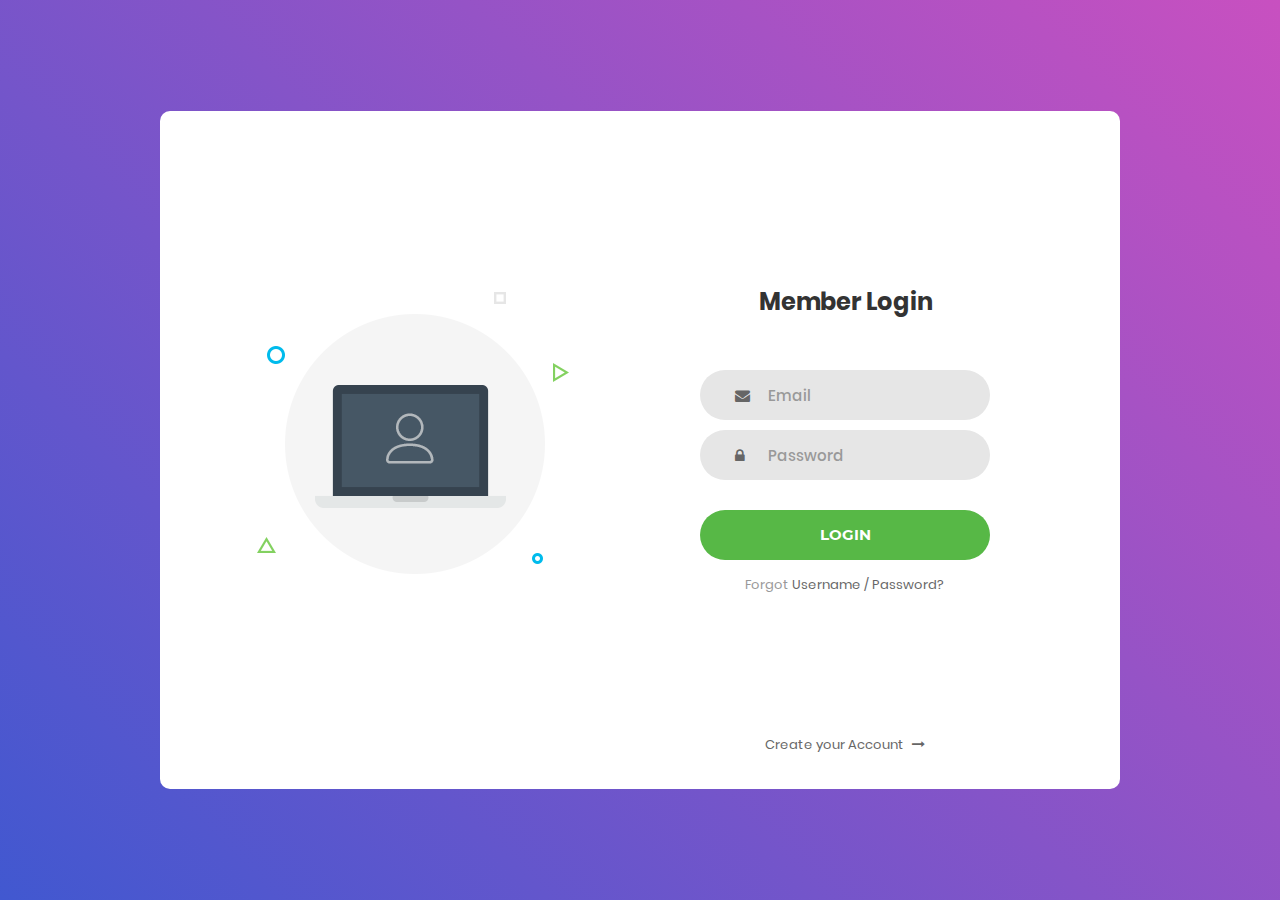
<file: index.html>
<!DOCTYPE html>
<html lang="en">
<head>
	<title>Silahkan Login</title>
	<meta charset="UTF-8">
	<meta name="viewport" content="width=device-width, initial-scale=1">
<!--===============================================================================================-->	
	<link rel="icon" type="image/png" href="images/icons/favicon.ico"/>
<!--===============================================================================================-->
	<link rel="stylesheet" type="text/css" href="vendor/bootstrap/css/bootstrap.min.css">
<!--===============================================================================================-->
	<link rel="stylesheet" type="text/css" href="fonts/font-awesome-4.7.0/css/font-awesome.min.css">
<!--===============================================================================================-->
	<link rel="stylesheet" type="text/css" href="vendor/animate/animate.css">
<!--===============================================================================================-->	
	<link rel="stylesheet" type="text/css" href="vendor/css-hamburgers/hamburgers.min.css">
<!--===============================================================================================-->
	<link rel="stylesheet" type="text/css" href="vendor/select2/select2.min.css">
<!--===============================================================================================-->
	<link rel="stylesheet" type="text/css" href="css/util.css">
	<link rel="stylesheet" type="text/css" href="css/main.css">
<!--===============================================================================================-->
</head>
<body>
	
	<div class="limiter">
		<div class="container-login100">
			<div class="wrap-login100">
				<div class="login100-pic js-tilt" data-tilt>
					<img src="images/img-01.png" alt="IMG">
				</div>

				<form class="login100-form validate-form">
					<span class="login100-form-title">
						Member Login
					</span>

					<div class="wrap-input100 validate-input" data-validate = "Valid email is required: ex@abc.xyz">
						<input class="input100" type="text" name="email" placeholder="Email">
						<span class="focus-input100"></span>
						<span class="symbol-input100">
							<i class="fa fa-envelope" aria-hidden="true"></i>
						</span>
					</div>

					<div class="wrap-input100 validate-input" data-validate = "Password is required">
						<input class="input100" type="password" name="pass" placeholder="Password">
						<span class="focus-input100"></span>
						<span class="symbol-input100">
							<i class="fa fa-lock" aria-hidden="true"></i>
						</span>
					</div>
					
					<div class="container-login100-form-btn">
						<button class="login100-form-btn">
							Login
						</button>
					</div>

					<div class="text-center p-t-12">
						<span class="txt1">
							Forgot
						</span>
						<a class="txt2" href="#">
							Username / Password?
						</a>
					</div>

					<div class="text-center p-t-136">
						<a class="txt2" href="#">
							Create your Account
							<i class="fa fa-long-arrow-right m-l-5" aria-hidden="true"></i>
						</a>
					</div>
				</form>
			</div>
		</div>
	</div>
	
	

	
<!--===============================================================================================-->	
	<script src="vendor/jquery/jquery-3.2.1.min.js"></script>
<!--===============================================================================================-->
	<script src="vendor/bootstrap/js/popper.js"></script>
	<script src="vendor/bootstrap/js/bootstrap.min.js"></script>
<!--===============================================================================================-->
	<script src="vendor/select2/select2.min.js"></script>
<!--===============================================================================================-->
	<script src="vendor/tilt/tilt.jquery.min.js"></script>
	<script >
		$('.js-tilt').tilt({
			scale: 1.1
		})
	</script>
<!--===============================================================================================-->
	<script src="js/main.js"></script>

</body>
</html>
</file>
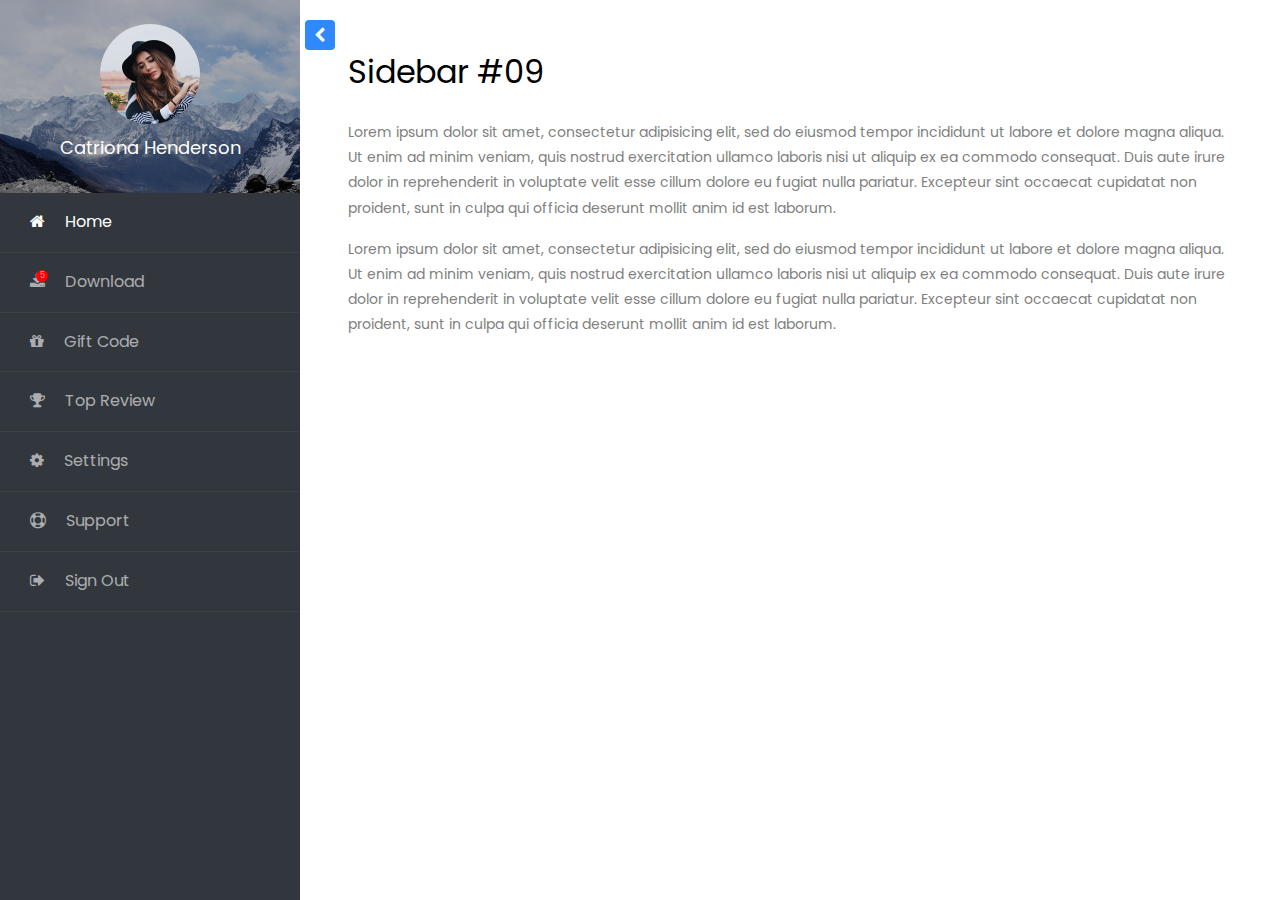
<file: operator/index.html>
<!doctype html>
<html lang="en">
  <head>
  	<title>Sidebar 09</title>
    <meta charset="utf-8">
    <meta name="viewport" content="width=device-width, initial-scale=1, shrink-to-fit=no">

    <link href="https://fonts.googleapis.com/css?family=Poppins:300,400,500,600,700,800,900" rel="stylesheet">
		
		<link rel="stylesheet" href="https://stackpath.bootstrapcdn.com/font-awesome/4.7.0/css/font-awesome.min.css">
		<link rel="stylesheet" href="css/style.css">
  </head>
  <body>
		
		<div class="wrapper d-flex align-items-stretch">
			<nav id="sidebar">
				<div class="custom-menu">
					<button type="button" id="sidebarCollapse" class="btn btn-primary">
	        </button>
        </div>
	  		<div class="img bg-wrap text-center py-4" style="background-image: url(images/bg_1.jpg);">
	  			<div class="user-logo">
	  				<div class="img" style="background-image: url(images/logo.jpg);"></div>
	  				<h3>Catriona Henderson</h3>
	  			</div>
	  		</div>
        <ul class="list-unstyled components mb-5">
          <li class="active">
            <a href="#"><span class="fa fa-home mr-3"></span> Home</a>
          </li>
          <li>
              <a href="#"><span class="fa fa-download mr-3 notif"><small class="d-flex align-items-center justify-content-center">5</small></span> Download</a>
          </li>
          <li>
            <a href="#"><span class="fa fa-gift mr-3"></span> Gift Code</a>
          </li>
          <li>
            <a href="#"><span class="fa fa-trophy mr-3"></span> Top Review</a>
          </li>
          <li>
            <a href="#"><span class="fa fa-cog mr-3"></span> Settings</a>
          </li>
          <li>
            <a href="#"><span class="fa fa-support mr-3"></span> Support</a>
          </li>
          <li>
            <a href="#"><span class="fa fa-sign-out mr-3"></span> Sign Out</a>
          </li>
        </ul>

    	</nav>

        <!-- Page Content  -->
      <div id="content" class="p-4 p-md-5 pt-5">
        <h2 class="mb-4">Sidebar #09</h2>
        <p>Lorem ipsum dolor sit amet, consectetur adipisicing elit, sed do eiusmod tempor incididunt ut labore et dolore magna aliqua. Ut enim ad minim veniam, quis nostrud exercitation ullamco laboris nisi ut aliquip ex ea commodo consequat. Duis aute irure dolor in reprehenderit in voluptate velit esse cillum dolore eu fugiat nulla pariatur. Excepteur sint occaecat cupidatat non proident, sunt in culpa qui officia deserunt mollit anim id est laborum.</p>
        <p>Lorem ipsum dolor sit amet, consectetur adipisicing elit, sed do eiusmod tempor incididunt ut labore et dolore magna aliqua. Ut enim ad minim veniam, quis nostrud exercitation ullamco laboris nisi ut aliquip ex ea commodo consequat. Duis aute irure dolor in reprehenderit in voluptate velit esse cillum dolore eu fugiat nulla pariatur. Excepteur sint occaecat cupidatat non proident, sunt in culpa qui officia deserunt mollit anim id est laborum.</p>
      </div>
		</div>

    <script src="js/jquery.min.js"></script>
    <script src="js/popper.js"></script>
    <script src="js/bootstrap.min.js"></script>
    <script src="js/main.js"></script>
  </body>
</html>
</file>
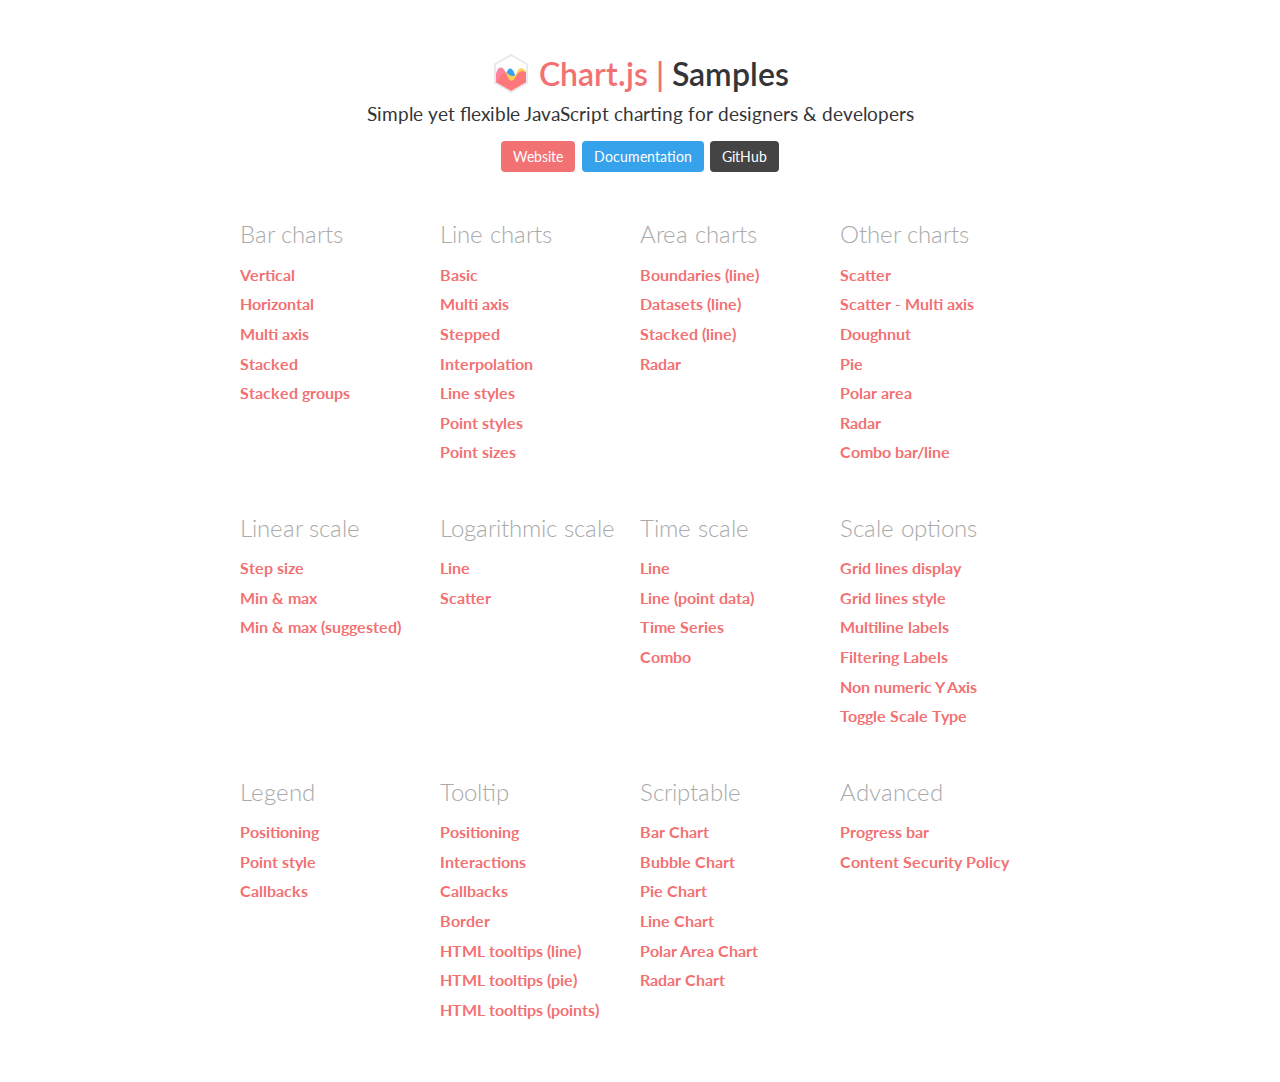
<file: admin/chart/samples/index.html>
<!DOCTYPE html>
<html lang="en-US">
<head>
	<meta charset="utf-8">
	<meta http-equiv="X-UA-Compatible" content="IE=Edge">
	<meta name="viewport" content="width=device-width, initial-scale=1">
	<link rel="stylesheet" type="text/css" href="style.css">
	<link rel="icon" href="favicon.ico">
	<script src="samples.js"></script>
	<script src="utils.js"></script>
	<title>Chart.js samples</title>
</head>
<body>
	<div class="content">
		<div class="header">
			<div class="chartjs-title">Samples</div>
			<div class="chartjs-caption">Simple yet flexible JavaScript charting for designers &amp; developers</div>
			<div class="chartjs-links">
				<a class="btn btn-chartjs" href="https://www.chartjs.org">Website</a>
				<a class="btn btn-docs" href="https://www.chartjs.org/docs">Documentation</a>
				<a class="btn btn-gh" href="https://github.com/chartjs/Chart.js">GitHub</a>
			</div>
		</div>

		<div id="categories" class="samples-categories"></div>
	</div>

	<script>
		function createCategory(item) {
			var el = document.createElement('div');
			el.className = 'samples-category';
			el.innerHTML =
				'<div class="title">' + item.title + '</div>' +
				'<div class="items"></div>';
			return el;
		}

		function createEntry(item) {
			var el = document.createElement('div');
			el.className = 'samples-entry';
			el.innerHTML = '<a class="title" href="' + item.path + '">' + item.title + '</a>';
			return el;
		}

		var categories = document.getElementById('categories');
		Samples.items.forEach(function(item) {
			var category = createCategory(item);
			var children = category.getElementsByClassName('items')[0];

			(item.items || []).forEach(function(item2) {
				children.appendChild(createEntry(item2));
			});

			categories.appendChild(category);
		});
	</script>
</body>
</html>
</file>
<file: css/util.css>
/*[ FONT SIZE ]
///////////////////////////////////////////////////////////
*/
.fs-1 {font-size: 1px;}
.fs-2 {font-size: 2px;}
.fs-3 {font-size: 3px;}
.fs-4 {font-size: 4px;}
.fs-5 {font-size: 5px;}
.fs-6 {font-size: 6px;}
.fs-7 {font-size: 7px;}
.fs-8 {font-size: 8px;}
.fs-9 {font-size: 9px;}
.fs-10 {font-size: 10px;}
.fs-11 {font-size: 11px;}
.fs-12 {font-size: 12px;}
.fs-13 {font-size: 13px;}
.fs-14 {font-size: 14px;}
.fs-15 {font-size: 15px;}
.fs-16 {font-size: 16px;}
.fs-17 {font-size: 17px;}
.fs-18 {font-size: 18px;}
.fs-19 {font-size: 19px;}
.fs-20 {font-size: 20px;}
.fs-21 {font-size: 21px;}
.fs-22 {font-size: 22px;}
.fs-23 {font-size: 23px;}
.fs-24 {font-size: 24px;}
.fs-25 {font-size: 25px;}
.fs-26 {font-size: 26px;}
.fs-27 {font-size: 27px;}
.fs-28 {font-size: 28px;}
.fs-29 {font-size: 29px;}
.fs-30 {font-size: 30px;}
.fs-31 {font-size: 31px;}
.fs-32 {font-size: 32px;}
.fs-33 {font-size: 33px;}
.fs-34 {font-size: 34px;}
.fs-35 {font-size: 35px;}
.fs-36 {font-size: 36px;}
.fs-37 {font-size: 37px;}
.fs-38 {font-size: 38px;}
.fs-39 {font-size: 39px;}
.fs-40 {font-size: 40px;}
.fs-41 {font-size: 41px;}
.fs-42 {font-size: 42px;}
.fs-43 {font-size: 43px;}
.fs-44 {font-size: 44px;}
.fs-45 {font-size: 45px;}
.fs-46 {font-size: 46px;}
.fs-47 {font-size: 47px;}
.fs-48 {font-size: 48px;}
.fs-49 {font-size: 49px;}
.fs-50 {font-size: 50px;}
.fs-51 {font-size: 51px;}
.fs-52 {font-size: 52px;}
.fs-53 {font-size: 53px;}
.fs-54 {font-size: 54px;}
.fs-55 {font-size: 55px;}
.fs-56 {font-size: 56px;}
.fs-57 {font-size: 57px;}
.fs-58 {font-size: 58px;}
.fs-59 {font-size: 59px;}
.fs-60 {font-size: 60px;}
.fs-61 {font-size: 61px;}
.fs-62 {font-size: 62px;}
.fs-63 {font-size: 63px;}
.fs-64 {font-size: 64px;}
.fs-65 {font-size: 65px;}
.fs-66 {font-size: 66px;}
.fs-67 {font-size: 67px;}
.fs-68 {font-size: 68px;}
.fs-69 {font-size: 69px;}
.fs-70 {font-size: 70px;}
.fs-71 {font-size: 71px;}
.fs-72 {font-size: 72px;}
.fs-73 {font-size: 73px;}
.fs-74 {font-size: 74px;}
.fs-75 {font-size: 75px;}
.fs-76 {font-size: 76px;}
.fs-77 {font-size: 77px;}
.fs-78 {font-size: 78px;}
.fs-79 {font-size: 79px;}
.fs-80 {font-size: 80px;}
.fs-81 {font-size: 81px;}
.fs-82 {font-size: 82px;}
.fs-83 {font-size: 83px;}
.fs-84 {font-size: 84px;}
.fs-85 {font-size: 85px;}
.fs-86 {font-size: 86px;}
.fs-87 {font-size: 87px;}
.fs-88 {font-size: 88px;}
.fs-89 {font-size: 89px;}
.fs-90 {font-size: 90px;}
.fs-91 {font-size: 91px;}
.fs-92 {font-size: 92px;}
.fs-93 {font-size: 93px;}
.fs-94 {font-size: 94px;}
.fs-95 {font-size: 95px;}
.fs-96 {font-size: 96px;}
.fs-97 {font-size: 97px;}
.fs-98 {font-size: 98px;}
.fs-99 {font-size: 99px;}
.fs-100 {font-size: 100px;}
.fs-101 {font-size: 101px;}
.fs-102 {font-size: 102px;}
.fs-103 {font-size: 103px;}
.fs-104 {font-size: 104px;}
.fs-105 {font-size: 105px;}
.fs-106 {font-size: 106px;}
.fs-107 {font-size: 107px;}
.fs-108 {font-size: 108px;}
.fs-109 {font-size: 109px;}
.fs-110 {font-size: 110px;}
.fs-111 {font-size: 111px;}
.fs-112 {font-size: 112px;}
.fs-113 {font-size: 113px;}
.fs-114 {font-size: 114px;}
.fs-115 {font-size: 115px;}
.fs-116 {font-size: 116px;}
.fs-117 {font-size: 117px;}
.fs-118 {font-size: 118px;}
.fs-119 {font-size: 119px;}
.fs-120 {font-size: 120px;}
.fs-121 {font-size: 121px;}
.fs-122 {font-size: 122px;}
.fs-123 {font-size: 123px;}
.fs-124 {font-size: 124px;}
.fs-125 {font-size: 125px;}
.fs-126 {font-size: 126px;}
.fs-127 {font-size: 127px;}
.fs-128 {font-size: 128px;}
.fs-129 {font-size: 129px;}
.fs-130 {font-size: 130px;}
.fs-131 {font-size: 131px;}
.fs-132 {font-size: 132px;}
.fs-133 {font-size: 133px;}
.fs-134 {font-size: 134px;}
.fs-135 {font-size: 135px;}
.fs-136 {font-size: 136px;}
.fs-137 {font-size: 137px;}
.fs-138 {font-size: 138px;}
.fs-139 {font-size: 139px;}
.fs-140 {font-size: 140px;}
.fs-141 {font-size: 141px;}
.fs-142 {font-size: 142px;}
.fs-143 {font-size: 143px;}
.fs-144 {font-size: 144px;}
.fs-145 {font-size: 145px;}
.fs-146 {font-size: 146px;}
.fs-147 {font-size: 147px;}
.fs-148 {font-size: 148px;}
.fs-149 {font-size: 149px;}
.fs-150 {font-size: 150px;}
.fs-151 {font-size: 151px;}
.fs-152 {font-size: 152px;}
.fs-153 {font-size: 153px;}
.fs-154 {font-size: 154px;}
.fs-155 {font-size: 155px;}
.fs-156 {font-size: 156px;}
.fs-157 {font-size: 157px;}
.fs-158 {font-size: 158px;}
.fs-159 {font-size: 159px;}
.fs-160 {font-size: 160px;}
.fs-161 {font-size: 161px;}
.fs-162 {font-size: 162px;}
.fs-163 {font-size: 163px;}
.fs-164 {font-size: 164px;}
.fs-165 {font-size: 165px;}
.fs-166 {font-size: 166px;}
.fs-167 {font-size: 167px;}
.fs-168 {font-size: 168px;}
.fs-169 {font-size: 169px;}
.fs-170 {font-size: 170px;}
.fs-171 {font-size: 171px;}
.fs-172 {font-size: 172px;}
.fs-173 {font-size: 173px;}
.fs-174 {font-size: 174px;}
.fs-175 {font-size: 175px;}
.fs-176 {font-size: 176px;}
.fs-177 {font-size: 177px;}
.fs-178 {font-size: 178px;}
.fs-179 {font-size: 179px;}
.fs-180 {font-size: 180px;}
.fs-181 {font-size: 181px;}
.fs-182 {font-size: 182px;}
.fs-183 {font-size: 183px;}
.fs-184 {font-size: 184px;}
.fs-185 {font-size: 185px;}
.fs-186 {font-size: 186px;}
.fs-187 {font-size: 187px;}
.fs-188 {font-size: 188px;}
.fs-189 {font-size: 189px;}
.fs-190 {font-size: 190px;}
.fs-191 {font-size: 191px;}
.fs-192 {font-size: 192px;}
.fs-193 {font-size: 193px;}
.fs-194 {font-size: 194px;}
.fs-195 {font-size: 195px;}
.fs-196 {font-size: 196px;}
.fs-197 {font-size: 197px;}
.fs-198 {font-size: 198px;}
.fs-199 {font-size: 199px;}
.fs-200 {font-size: 200px;}

/*[ PADDING ]
///////////////////////////////////////////////////////////
*/
.p-t-0 {padding-top: 0px;}
.p-t-1 {padding-top: 1px;}
.p-t-2 {padding-top: 2px;}
.p-t-3 {padding-top: 3px;}
.p-t-4 {padding-top: 4px;}
.p-t-5 {padding-top: 5px;}
.p-t-6 {padding-top: 6px;}
.p-t-7 {padding-top: 7px;}
.p-t-8 {padding-top: 8px;}
.p-t-9 {padding-top: 9px;}
.p-t-10 {padding-top: 10px;}
.p-t-11 {padding-top: 11px;}
.p-t-12 {padding-top: 12px;}
.p-t-13 {padding-top: 13px;}
.p-t-14 {padding-top: 14px;}
.p-t-15 {padding-top: 15px;}
.p-t-16 {padding-top: 16px;}
.p-t-17 {padding-top: 17px;}
.p-t-18 {padding-top: 18px;}
.p-t-19 {padding-top: 19px;}
.p-t-20 {padding-top: 20px;}
.p-t-21 {padding-top: 21px;}
.p-t-22 {padding-top: 22px;}
.p-t-23 {padding-top: 23px;}
.p-t-24 {padding-top: 24px;}
.p-t-25 {padding-top: 25px;}
.p-t-26 {padding-top: 26px;}
.p-t-27 {padding-top: 27px;}
.p-t-28 {padding-top: 28px;}
.p-t-29 {padding-top: 29px;}
.p-t-30 {padding-top: 30px;}
.p-t-31 {padding-top: 31px;}
.p-t-32 {padding-top: 32px;}
.p-t-33 {padding-top: 33px;}
.p-t-34 {padding-top: 34px;}
.p-t-35 {padding-top: 35px;}
.p-t-36 {padding-top: 36px;}
.p-t-37 {padding-top: 37px;}
.p-t-38 {padding-top: 38px;}
.p-t-39 {padding-top: 39px;}
.p-t-40 {padding-top: 40px;}
.p-t-41 {padding-top: 41px;}
.p-t-42 {padding-top: 42px;}
.p-t-43 {padding-top: 43px;}
.p-t-44 {padding-top: 44px;}
.p-t-45 {padding-top: 45px;}
.p-t-46 {padding-top: 46px;}
.p-t-47 {padding-top: 47px;}
.p-t-48 {padding-top: 48px;}
.p-t-49 {padding-top: 49px;}
.p-t-50 {padding-top: 50px;}
.p-t-51 {padding-top: 51px;}
.p-t-52 {padding-top: 52px;}
.p-t-53 {padding-top: 53px;}
.p-t-54 {padding-top: 54px;}
.p-t-55 {padding-top: 55px;}
.p-t-56 {padding-top: 56px;}
.p-t-57 {padding-top: 57px;}
.p-t-58 {padding-top: 58px;}
.p-t-59 {padding-top: 59px;}
.p-t-60 {padding-top: 60px;}
.p-t-61 {padding-top: 61px;}
.p-t-62 {padding-top: 62px;}
.p-t-63 {padding-top: 63px;}
.p-t-64 {padding-top: 64px;}
.p-t-65 {padding-top: 65px;}
.p-t-66 {padding-top: 66px;}
.p-t-67 {padding-top: 67px;}
.p-t-68 {padding-top: 68px;}
.p-t-69 {padding-top: 69px;}
.p-t-70 {padding-top: 70px;}
.p-t-71 {padding-top: 71px;}
.p-t-72 {padding-top: 72px;}
.p-t-73 {padding-top: 73px;}
.p-t-74 {padding-top: 74px;}
.p-t-75 {padding-top: 75px;}
.p-t-76 {padding-top: 76px;}
.p-t-77 {padding-top: 77px;}
.p-t-78 {padding-top: 78px;}
.p-t-79 {padding-top: 79px;}
.p-t-80 {padding-top: 80px;}
.p-t-81 {padding-top: 81px;}
.p-t-82 {padding-top: 82px;}
.p-t-83 {padding-top: 83px;}
.p-t-84 {padding-top: 84px;}
.p-t-85 {padding-top: 85px;}
.p-t-86 {padding-top: 86px;}
.p-t-87 {padding-top: 87px;}
.p-t-88 {padding-top: 88px;}
.p-t-89 {padding-top: 89px;}
.p-t-90 {padding-top: 90px;}
.p-t-91 {padding-top: 91px;}
.p-t-92 {padding-top: 92px;}
.p-t-93 {padding-top: 93px;}
.p-t-94 {padding-top: 94px;}
.p-t-95 {padding-top: 95px;}
.p-t-96 {padding-top: 96px;}
.p-t-97 {padding-top: 97px;}
.p-t-98 {padding-top: 98px;}
.p-t-99 {padding-top: 99px;}
.p-t-100 {padding-top: 100px;}
.p-t-101 {padding-top: 101px;}
.p-t-102 {padding-top: 102px;}
.p-t-103 {padding-top: 103px;}
.p-t-104 {padding-top: 104px;}
.p-t-105 {padding-top: 105px;}
.p-t-106 {padding-top: 106px;}
.p-t-107 {padding-top: 107px;}
.p-t-108 {padding-top: 108px;}
.p-t-109 {padding-top: 109px;}
.p-t-110 {padding-top: 110px;}
.p-t-111 {padding-top: 111px;}
.p-t-112 {padding-top: 112px;}
.p-t-113 {padding-top: 113px;}
.p-t-114 {padding-top: 114px;}
.p-t-115 {padding-top: 115px;}
.p-t-116 {padding-top: 116px;}
.p-t-117 {padding-top: 117px;}
.p-t-118 {padding-top: 118px;}
.p-t-119 {padding-top: 119px;}
.p-t-120 {padding-top: 120px;}
.p-t-121 {padding-top: 121px;}
.p-t-122 {padding-top: 122px;}
.p-t-123 {padding-top: 123px;}
.p-t-124 {padding-top: 124px;}
.p-t-125 {padding-top: 125px;}
.p-t-126 {padding-top: 126px;}
.p-t-127 {padding-top: 127px;}
.p-t-128 {padding-top: 128px;}
.p-t-129 {padding-top: 129px;}
.p-t-130 {padding-top: 130px;}
.p-t-131 {padding-top: 131px;}
.p-t-132 {padding-top: 132px;}
.p-t-133 {padding-top: 133px;}
.p-t-134 {padding-top: 134px;}
.p-t-135 {padding-top: 135px;}
.p-t-136 {padding-top: 136px;}
.p-t-137 {padding-top: 137px;}
.p-t-138 {padding-top: 138px;}
.p-t-139 {padding-top: 139px;}
.p-t-140 {padding-top: 140px;}
.p-t-141 {padding-top: 141px;}
.p-t-142 {padding-top: 142px;}
.p-t-143 {padding-top: 143px;}
.p-t-144 {padding-top: 144px;}
.p-t-145 {padding-top: 145px;}
.p-t-146 {padding-top: 146px;}
.p-t-147 {padding-top: 147px;}
.p-t-148 {padding-top: 148px;}
.p-t-149 {padding-top: 149px;}
.p-t-150 {padding-top: 150px;}
.p-t-151 {padding-top: 151px;}
.p-t-152 {padding-top: 152px;}
.p-t-153 {padding-top: 153px;}
.p-t-154 {padding-top: 154px;}
.p-t-155 {padding-top: 155px;}
.p-t-156 {padding-top: 156px;}
.p-t-157 {padding-top: 157px;}
.p-t-158 {padding-top: 158px;}
.p-t-159 {padding-top: 159px;}
.p-t-160 {padding-top: 160px;}
.p-t-161 {padding-top: 161px;}
.p-t-162 {padding-top: 162px;}
.p-t-163 {padding-top: 163px;}
.p-t-164 {padding-top: 164px;}
.p-t-165 {padding-top: 165px;}
.p-t-166 {padding-top: 166px;}
.p-t-167 {padding-top: 167px;}
.p-t-168 {padding-top: 168px;}
.p-t-169 {padding-top: 169px;}
.p-t-170 {padding-top: 170px;}
.p-t-171 {padding-top: 171px;}
.p-t-172 {padding-top: 172px;}
.p-t-173 {padding-top: 173px;}
.p-t-174 {padding-top: 174px;}
.p-t-175 {padding-top: 175px;}
.p-t-176 {padding-top: 176px;}
.p-t-177 {padding-top: 177px;}
.p-t-178 {padding-top: 178px;}
.p-t-179 {padding-top: 179px;}
.p-t-180 {padding-top: 180px;}
.p-t-181 {padding-top: 181px;}
.p-t-182 {padding-top: 182px;}
.p-t-183 {padding-top: 183px;}
.p-t-184 {padding-top: 184px;}
.p-t-185 {padding-top: 185px;}
.p-t-186 {padding-top: 186px;}
.p-t-187 {padding-top: 187px;}
.p-t-188 {padding-top: 188px;}
.p-t-189 {padding-top: 189px;}
.p-t-190 {padding-top: 190px;}
.p-t-191 {padding-top: 191px;}
.p-t-192 {padding-top: 192px;}
.p-t-193 {padding-top: 193px;}
.p-t-194 {padding-top: 194px;}
.p-t-195 {padding-top: 195px;}
.p-t-196 {padding-top: 196px;}
.p-t-197 {padding-top: 197px;}
.p-t-198 {padding-top: 198px;}
.p-t-199 {padding-top: 199px;}
.p-t-200 {padding-top: 200px;}
.p-t-201 {padding-top: 201px;}
.p-t-202 {padding-top: 202px;}
.p-t-203 {padding-top: 203px;}
.p-t-204 {padding-top: 204px;}
.p-t-205 {padding-top: 205px;}
.p-t-206 {padding-top: 206px;}
.p-t-207 {padding-top: 207px;}
.p-t-208 {padding-top: 208px;}
.p-t-209 {padding-top: 209px;}
.p-t-210 {padding-top: 210px;}
.p-t-211 {padding-top: 211px;}
.p-t-212 {padding-top: 212px;}
.p-t-213 {padding-top: 213px;}
.p-t-214 {padding-top: 214px;}
.p-t-215 {padding-top: 215px;}
.p-t-216 {padding-top: 216px;}
.p-t-217 {padding-top: 217px;}
.p-t-218 {padding-top: 218px;}
.p-t-219 {padding-top: 219px;}
.p-t-220 {padding-top: 220px;}
.p-t-221 {padding-top: 221px;}
.p-t-222 {padding-top: 222px;}
.p-t-223 {padding-top: 223px;}
.p-t-224 {padding-top: 224px;}
.p-t-225 {padding-top: 225px;}
.p-t-226 {padding-top: 226px;}
.p-t-227 {padding-top: 227px;}
.p-t-228 {padding-top: 228px;}
.p-t-229 {padding-top: 229px;}
.p-t-230 {padding-top: 230px;}
.p-t-231 {padding-top: 231px;}
.p-t-232 {padding-top: 232px;}
.p-t-233 {padding-top: 233px;}
.p-t-234 {padding-top: 234px;}
.p-t-235 {padding-top: 235px;}
.p-t-236 {padding-top: 236px;}
.p-t-237 {padding-top: 237px;}
.p-t-238 {padding-top: 238px;}
.p-t-239 {padding-top: 239px;}
.p-t-240 {padding-top: 240px;}
.p-t-241 {padding-top: 241px;}
.p-t-242 {padding-top: 242px;}
.p-t-243 {padding-top: 243px;}
.p-t-244 {padding-top: 244px;}
.p-t-245 {padding-top: 245px;}
.p-t-246 {padding-top: 246px;}
.p-t-247 {padding-top: 247px;}
.p-t-248 {padding-top: 248px;}
.p-t-249 {padding-top: 249px;}
.p-t-250 {padding-top: 250px;}
.p-b-0 {padding-bottom: 0px;}
.p-b-1 {padding-bottom: 1px;}
.p-b-2 {padding-bottom: 2px;}
.p-b-3 {padding-bottom: 3px;}
.p-b-4 {padding-bottom: 4px;}
.p-b-5 {padding-bottom: 5px;}
.p-b-6 {padding-bottom: 6px;}
.p-b-7 {padding-bottom: 7px;}
.p-b-8 {padding-bottom: 8px;}
.p-b-9 {padding-bottom: 9px;}
.p-b-10 {padding-bottom: 10px;}
.p-b-11 {padding-bottom: 11px;}
.p-b-12 {padding-bottom: 12px;}
.p-b-13 {padding-bottom: 13px;}
.p-b-14 {padding-bottom: 14px;}
.p-b-15 {padding-bottom: 15px;}
.p-b-16 {padding-bottom: 16px;}
.p-b-17 {padding-bottom: 17px;}
.p-b-18 {padding-bottom: 18px;}
.p-b-19 {padding-bottom: 19px;}
.p-b-20 {padding-bottom: 20px;}
.p-b-21 {padding-bottom: 21px;}
.p-b-22 {padding-bottom: 22px;}
.p-b-23 {padding-bottom: 23px;}
.p-b-24 {padding-bottom: 24px;}
.p-b-25 {padding-bottom: 25px;}
.p-b-26 {padding-bottom: 26px;}
.p-b-27 {padding-bottom: 27px;}
.p-b-28 {padding-bottom: 28px;}
.p-b-29 {padding-bottom: 29px;}
.p-b-30 {padding-bottom: 30px;}
.p-b-31 {padding-bottom: 31px;}
.p-b-32 {padding-bottom: 32px;}
.p-b-33 {padding-bottom: 33px;}
.p-b-34 {padding-bottom: 34px;}
.p-b-35 {padding-bottom: 35px;}
.p-b-36 {padding-bottom: 36px;}
.p-b-37 {padding-bottom: 37px;}
.p-b-38 {padding-bottom: 38px;}
.p-b-39 {padding-bottom: 39px;}
.p-b-40 {padding-bottom: 40px;}
.p-b-41 {padding-bottom: 41px;}
.p-b-42 {padding-bottom: 42px;}
.p-b-43 {padding-bottom: 43px;}
.p-b-44 {padding-bottom: 44px;}
.p-b-45 {padding-bottom: 45px;}
.p-b-46 {padding-bottom: 46px;}
.p-b-47 {padding-bottom: 47px;}
.p-b-48 {padding-bottom: 48px;}
.p-b-49 {padding-bottom: 49px;}
.p-b-50 {padding-bottom: 50px;}
.p-b-51 {padding-bottom: 51px;}
.p-b-52 {padding-bottom: 52px;}
.p-b-53 {padding-bottom: 53px;}
.p-b-54 {padding-bottom: 54px;}
.p-b-55 {padding-bottom: 55px;}
.p-b-56 {padding-bottom: 56px;}
.p-b-57 {padding-bottom: 57px;}
.p-b-58 {padding-bottom: 58px;}
.p-b-59 {padding-bottom: 59px;}
.p-b-60 {padding-bottom: 60px;}
.p-b-61 {padding-bottom: 61px;}
.p-b-62 {padding-bottom: 62px;}
.p-b-63 {padding-bottom: 63px;}
.p-b-64 {padding-bottom: 64px;}
.p-b-65 {padding-bottom: 65px;}
.p-b-66 {padding-bottom: 66px;}
.p-b-67 {padding-bottom: 67px;}
.p-b-68 {padding-bottom: 68px;}
.p-b-69 {padding-bottom: 69px;}
.p-b-70 {padding-bottom: 70px;}
.p-b-71 {padding-bottom: 71px;}
.p-b-72 {padding-bottom: 72px;}
.p-b-73 {padding-bottom: 73px;}
.p-b-74 {padding-bottom: 74px;}
.p-b-75 {padding-bottom: 75px;}
.p-b-76 {padding-bottom: 76px;}
.p-b-77 {padding-bottom: 77px;}
.p-b-78 {padding-bottom: 78px;}
.p-b-79 {padding-bottom: 79px;}
.p-b-80 {padding-bottom: 80px;}
.p-b-81 {padding-bottom: 81px;}
.p-b-82 {padding-bottom: 82px;}
.p-b-83 {padding-bottom: 83px;}
.p-b-84 {padding-bottom: 84px;}
.p-b-85 {padding-bottom: 85px;}
.p-b-86 {padding-bottom: 86px;}
.p-b-87 {padding-bottom: 87px;}
.p-b-88 {padding-bottom: 88px;}
.p-b-89 {padding-bottom: 89px;}
.p-b-90 {padding-bottom: 90px;}
.p-b-91 {padding-bottom: 91px;}
.p-b-92 {padding-bottom: 92px;}
.p-b-93 {padding-bottom: 93px;}
.p-b-94 {padding-bottom: 94px;}
.p-b-95 {padding-bottom: 95px;}
.p-b-96 {padding-bottom: 96px;}
.p-b-97 {padding-bottom: 97px;}
.p-b-98 {padding-bottom: 98px;}
.p-b-99 {padding-bottom: 99px;}
.p-b-100 {padding-bottom: 100px;}
.p-b-101 {padding-bottom: 101px;}
.p-b-102 {padding-bottom: 102px;}
.p-b-103 {padding-bottom: 103px;}
.p-b-104 {padding-bottom: 104px;}
.p-b-105 {padding-bottom: 105px;}
.p-b-106 {padding-bottom: 106px;}
.p-b-107 {padding-bottom: 107px;}
.p-b-108 {padding-bottom: 108px;}
.p-b-109 {padding-bottom: 109px;}
.p-b-110 {padding-bottom: 110px;}
.p-b-111 {padding-bottom: 111px;}
.p-b-112 {padding-bottom: 112px;}
.p-b-113 {padding-bottom: 113px;}
.p-b-114 {padding-bottom: 114px;}
.p-b-115 {padding-bottom: 115px;}
.p-b-116 {padding-bottom: 116px;}
.p-b-117 {padding-bottom: 117px;}
.p-b-118 {padding-bottom: 118px;}
.p-b-119 {padding-bottom: 119px;}
.p-b-120 {padding-bottom: 120px;}
.p-b-121 {padding-bottom: 121px;}
.p-b-122 {padding-bottom: 122px;}
.p-b-123 {padding-bottom: 123px;}
.p-b-124 {padding-bottom: 124px;}
.p-b-125 {padding-bottom: 125px;}
.p-b-126 {padding-bottom: 126px;}
.p-b-127 {padding-bottom: 127px;}
.p-b-128 {padding-bottom: 128px;}
.p-b-129 {padding-bottom: 129px;}
.p-b-130 {padding-bottom: 130px;}
.p-b-131 {padding-bottom: 131px;}
.p-b-132 {padding-bottom: 132px;}
.p-b-133 {padding-bottom: 133px;}
.p-b-134 {padding-bottom: 134px;}
.p-b-135 {padding-bottom: 135px;}
.p-b-136 {padding-bottom: 136px;}
.p-b-137 {padding-bottom: 137px;}
.p-b-138 {padding-bottom: 138px;}
.p-b-139 {padding-bottom: 139px;}
.p-b-140 {padding-bottom: 140px;}
.p-b-141 {padding-bottom: 141px;}
.p-b-142 {padding-bottom: 142px;}
.p-b-143 {padding-bottom: 143px;}
.p-b-144 {padding-bottom: 144px;}
.p-b-145 {padding-bottom: 145px;}
.p-b-146 {padding-bottom: 146px;}
.p-b-147 {padding-bottom: 147px;}
.p-b-148 {padding-bottom: 148px;}
.p-b-149 {padding-bottom: 149px;}
.p-b-150 {padding-bottom: 150px;}
.p-b-151 {padding-bottom: 151px;}
.p-b-152 {padding-bottom: 152px;}
.p-b-153 {padding-bottom: 153px;}
.p-b-154 {padding-bottom: 154px;}
.p-b-155 {padding-bottom: 155px;}
.p-b-156 {padding-bottom: 156px;}
.p-b-157 {padding-bottom: 157px;}
.p-b-158 {padding-bottom: 158px;}
.p-b-159 {padding-bottom: 159px;}
.p-b-160 {padding-bottom: 160px;}
.p-b-161 {padding-bottom: 161px;}
.p-b-162 {padding-bottom: 162px;}
.p-b-163 {padding-bottom: 163px;}
.p-b-164 {padding-bottom: 164px;}
.p-b-165 {padding-bottom: 165px;}
.p-b-166 {padding-bottom: 166px;}
.p-b-167 {padding-bottom: 167px;}
.p-b-168 {padding-bottom: 168px;}
.p-b-169 {padding-bottom: 169px;}
.p-b-170 {padding-bottom: 170px;}
.p-b-171 {padding-bottom: 171px;}
.p-b-172 {padding-bottom: 172px;}
.p-b-173 {padding-bottom: 173px;}
.p-b-174 {padding-bottom: 174px;}
.p-b-175 {padding-bottom: 175px;}
.p-b-176 {padding-bottom: 176px;}
.p-b-177 {padding-bottom: 177px;}
.p-b-178 {padding-bottom: 178px;}
.p-b-179 {padding-bottom: 179px;}
.p-b-180 {padding-bottom: 180px;}
.p-b-181 {padding-bottom: 181px;}
.p-b-182 {padding-bottom: 182px;}
.p-b-183 {padding-bottom: 183px;}
.p-b-184 {padding-bottom: 184px;}
.p-b-185 {padding-bottom: 185px;}
.p-b-186 {padding-bottom: 186px;}
.p-b-187 {padding-bottom: 187px;}
.p-b-188 {padding-bottom: 188px;}
.p-b-189 {padding-bottom: 189px;}
.p-b-190 {padding-bottom: 190px;}
.p-b-191 {padding-bottom: 191px;}
.p-b-192 {padding-bottom: 192px;}
.p-b-193 {padding-bottom: 193px;}
.p-b-194 {padding-bottom: 194px;}
.p-b-195 {padding-bottom: 195px;}
.p-b-196 {padding-bottom: 196px;}
.p-b-197 {padding-bottom: 197px;}
.p-b-198 {padding-bottom: 198px;}
.p-b-199 {padding-bottom: 199px;}
.p-b-200 {padding-bottom: 200px;}
.p-b-201 {padding-bottom: 201px;}
.p-b-202 {padding-bottom: 202px;}
.p-b-203 {padding-bottom: 203px;}
.p-b-204 {padding-bottom: 204px;}
.p-b-205 {padding-bottom: 205px;}
.p-b-206 {padding-bottom: 206px;}
.p-b-207 {padding-bottom: 207px;}
.p-b-208 {padding-bottom: 208px;}
.p-b-209 {padding-bottom: 209px;}
.p-b-210 {padding-bottom: 210px;}
.p-b-211 {padding-bottom: 211px;}
.p-b-212 {padding-bottom: 212px;}
.p-b-213 {padding-bottom: 213px;}
.p-b-214 {padding-bottom: 214px;}
.p-b-215 {padding-bottom: 215px;}
.p-b-216 {padding-bottom: 216px;}
.p-b-217 {padding-bottom: 217px;}
.p-b-218 {padding-bottom: 218px;}
.p-b-219 {padding-bottom: 219px;}
.p-b-220 {padding-bottom: 220px;}
.p-b-221 {padding-bottom: 221px;}
.p-b-222 {padding-bottom: 222px;}
.p-b-223 {padding-bottom: 223px;}
.p-b-224 {padding-bottom: 224px;}
.p-b-225 {padding-bottom: 225px;}
.p-b-226 {padding-bottom: 226px;}
.p-b-227 {padding-bottom: 227px;}
.p-b-228 {padding-bottom: 228px;}
.p-b-229 {padding-bottom: 229px;}
.p-b-230 {padding-bottom: 230px;}
.p-b-231 {padding-bottom: 231px;}
.p-b-232 {padding-bottom: 232px;}
.p-b-233 {padding-bottom: 233px;}
.p-b-234 {padding-bottom: 234px;}
.p-b-235 {padding-bottom: 235px;}
.p-b-236 {padding-bottom: 236px;}
.p-b-237 {padding-bottom: 237px;}
.p-b-238 {padding-bottom: 238px;}
.p-b-239 {padding-bottom: 239px;}
.p-b-240 {padding-bottom: 240px;}
.p-b-241 {padding-bottom: 241px;}
.p-b-242 {padding-bottom: 242px;}
.p-b-243 {padding-bottom: 243px;}
.p-b-244 {padding-bottom: 244px;}
.p-b-245 {padding-bottom: 245px;}
.p-b-246 {padding-bottom: 246px;}
.p-b-247 {padding-bottom: 247px;}
.p-b-248 {padding-bottom: 248px;}
.p-b-249 {padding-bottom: 249px;}
.p-b-250 {padding-bottom: 250px;}
.p-l-0 {padding-left: 0px;}
.p-l-1 {padding-left: 1px;}
.p-l-2 {padding-left: 2px;}
.p-l-3 {padding-left: 3px;}
.p-l-4 {padding-left: 4px;}
.p-l-5 {padding-left: 5px;}
.p-l-6 {padding-left: 6px;}
.p-l-7 {padding-left: 7px;}
.p-l-8 {padding-left: 8px;}
.p-l-9 {padding-left: 9px;}
.p-l-10 {padding-left: 10px;}
.p-l-11 {padding-left: 11px;}
.p-l-12 {padding-left: 12px;}
.p-l-13 {padding-left: 13px;}
.p-l-14 {padding-left: 14px;}
.p-l-15 {padding-left: 15px;}
.p-l-16 {padding-left: 16px;}
.p-l-17 {padding-left: 17px;}
.p-l-18 {padding-left: 18px;}
.p-l-19 {padding-left: 19px;}
.p-l-20 {padding-left: 20px;}
.p-l-21 {padding-left: 21px;}
.p-l-22 {padding-left: 22px;}
.p-l-23 {padding-left: 23px;}
.p-l-24 {padding-left: 24px;}
.p-l-25 {padding-left: 25px;}
.p-l-26 {padding-left: 26px;}
.p-l-27 {padding-left: 27px;}
.p-l-28 {padding-left: 28px;}
.p-l-29 {padding-left: 29px;}
.p-l-30 {padding-left: 30px;}
.p-l-31 {padding-left: 31px;}
.p-l-32 {padding-left: 32px;}
.p-l-33 {padding-left: 33px;}
.p-l-34 {padding-left: 34px;}
.p-l-35 {padding-left: 35px;}
.p-l-36 {padding-left: 36px;}
.p-l-37 {padding-left: 37px;}
.p-l-38 {padding-left: 38px;}
.p-l-39 {padding-left: 39px;}
.p-l-40 {padding-left: 40px;}
.p-l-41 {padding-left: 41px;}
.p-l-42 {padding-left: 42px;}
.p-l-43 {padding-left: 43px;}
.p-l-44 {padding-left: 44px;}
.p-l-45 {padding-left: 45px;}
.p-l-46 {padding-left: 46px;}
.p-l-47 {padding-left: 47px;}
.p-l-48 {padding-left: 48px;}
.p-l-49 {padding-left: 49px;}
.p-l-50 {padding-left: 50px;}
.p-l-51 {padding-left: 51px;}
.p-l-52 {padding-left: 52px;}
.p-l-53 {padding-left: 53px;}
.p-l-54 {padding-left: 54px;}
.p-l-55 {padding-left: 55px;}
.p-l-56 {padding-left: 56px;}
.p-l-57 {padding-left: 57px;}
.p-l-58 {padding-left: 58px;}
.p-l-59 {padding-left: 59px;}
.p-l-60 {padding-left: 60px;}
.p-l-61 {padding-left: 61px;}
.p-l-62 {padding-left: 62px;}
.p-l-63 {padding-left: 63px;}
.p-l-64 {padding-left: 64px;}
.p-l-65 {padding-left: 65px;}
.p-l-66 {padding-left: 66px;}
.p-l-67 {padding-left: 67px;}
.p-l-68 {padding-left: 68px;}
.p-l-69 {padding-left: 69px;}
.p-l-70 {padding-left: 70px;}
.p-l-71 {padding-left: 71px;}
.p-l-72 {padding-left: 72px;}
.p-l-73 {padding-left: 73px;}
.p-l-74 {padding-left: 74px;}
.p-l-75 {padding-left: 75px;}
.p-l-76 {padding-left: 76px;}
.p-l-77 {padding-left: 77px;}
.p-l-78 {padding-left: 78px;}
.p-l-79 {padding-left: 79px;}
.p-l-80 {padding-left: 80px;}
.p-l-81 {padding-left: 81px;}
.p-l-82 {padding-left: 82px;}
.p-l-83 {padding-left: 83px;}
.p-l-84 {padding-left: 84px;}
.p-l-85 {padding-left: 85px;}
.p-l-86 {padding-left: 86px;}
.p-l-87 {padding-left: 87px;}
.p-l-88 {padding-left: 88px;}
.p-l-89 {padding-left: 89px;}
.p-l-90 {padding-left: 90px;}
.p-l-91 {padding-left: 91px;}
.p-l-92 {padding-left: 92px;}
.p-l-93 {padding-left: 93px;}
.p-l-94 {padding-left: 94px;}
.p-l-95 {padding-left: 95px;}
.p-l-96 {padding-left: 96px;}
.p-l-97 {padding-left: 97px;}
.p-l-98 {padding-left: 98px;}
.p-l-99 {padding-left: 99px;}
.p-l-100 {padding-left: 100px;}
.p-l-101 {padding-left: 101px;}
.p-l-102 {padding-left: 102px;}
.p-l-103 {padding-left: 103px;}
.p-l-104 {padding-left: 104px;}
.p-l-105 {padding-left: 105px;}
.p-l-106 {padding-left: 106px;}
.p-l-107 {padding-left: 107px;}
.p-l-108 {padding-left: 108px;}
.p-l-109 {padding-left: 109px;}
.p-l-110 {padding-left: 110px;}
.p-l-111 {padding-left: 111px;}
.p-l-112 {padding-left: 112px;}
.p-l-113 {padding-left: 113px;}
.p-l-114 {padding-left: 114px;}
.p-l-115 {padding-left: 115px;}
.p-l-116 {padding-left: 116px;}
.p-l-117 {padding-left: 117px;}
.p-l-118 {padding-left: 118px;}
.p-l-119 {padding-left: 119px;}
.p-l-120 {padding-left: 120px;}
.p-l-121 {padding-left: 121px;}
.p-l-122 {padding-left: 122px;}
.p-l-123 {padding-left: 123px;}
.p-l-124 {padding-left: 124px;}
.p-l-125 {padding-left: 125px;}
.p-l-126 {padding-left: 126px;}
.p-l-127 {padding-left: 127px;}
.p-l-128 {padding-left: 128px;}
.p-l-129 {padding-left: 129px;}
.p-l-130 {padding-left: 130px;}
.p-l-131 {padding-left: 131px;}
.p-l-132 {padding-left: 132px;}
.p-l-133 {padding-left: 133px;}
.p-l-134 {padding-left: 134px;}
.p-l-135 {padding-left: 135px;}
.p-l-136 {padding-left: 136px;}
.p-l-137 {padding-left: 137px;}
.p-l-138 {padding-left: 138px;}
.p-l-139 {padding-left: 139px;}
.p-l-140 {padding-left: 140px;}
.p-l-141 {padding-left: 141px;}
.p-l-142 {padding-left: 142px;}
.p-l-143 {padding-left: 143px;}
.p-l-144 {padding-left: 144px;}
.p-l-145 {padding-left: 145px;}
.p-l-146 {padding-left: 146px;}
.p-l-147 {padding-left: 147px;}
.p-l-148 {padding-left: 148px;}
.p-l-149 {padding-left: 149px;}
.p-l-150 {padding-left: 150px;}
.p-l-151 {padding-left: 151px;}
.p-l-152 {padding-left: 152px;}
.p-l-153 {padding-left: 153px;}
.p-l-154 {padding-left: 154px;}
.p-l-155 {padding-left: 155px;}
.p-l-156 {padding-left: 156px;}
.p-l-157 {padding-left: 157px;}
.p-l-158 {padding-left: 158px;}
.p-l-159 {padding-left: 159px;}
.p-l-160 {padding-left: 160px;}
.p-l-161 {padding-left: 161px;}
.p-l-162 {padding-left: 162px;}
.p-l-163 {padding-left: 163px;}
.p-l-164 {padding-left: 164px;}
.p-l-165 {padding-left: 165px;}
.p-l-166 {padding-left: 166px;}
.p-l-167 {padding-left: 167px;}
.p-l-168 {padding-left: 168px;}
.p-l-169 {padding-left: 169px;}
.p-l-170 {padding-left: 170px;}
.p-l-171 {padding-left: 171px;}
.p-l-172 {padding-left: 172px;}
.p-l-173 {padding-left: 173px;}
.p-l-174 {padding-left: 174px;}
.p-l-175 {padding-left: 175px;}
.p-l-176 {padding-left: 176px;}
.p-l-177 {padding-left: 177px;}
.p-l-178 {padding-left: 178px;}
.p-l-179 {padding-left: 179px;}
.p-l-180 {padding-left: 180px;}
.p-l-181 {padding-left: 181px;}
.p-l-182 {padding-left: 182px;}
.p-l-183 {padding-left: 183px;}
.p-l-184 {padding-left: 184px;}
.p-l-185 {padding-left: 185px;}
.p-l-186 {padding-left: 186px;}
.p-l-187 {padding-left: 187px;}
.p-l-188 {padding-left: 188px;}
.p-l-189 {padding-left: 189px;}
.p-l-190 {padding-left: 190px;}
.p-l-191 {padding-left: 191px;}
.p-l-192 {padding-left: 192px;}
.p-l-193 {padding-left: 193px;}
.p-l-194 {padding-left: 194px;}
.p-l-195 {padding-left: 195px;}
.p-l-196 {padding-left: 196px;}
.p-l-197 {padding-left: 197px;}
.p-l-198 {padding-left: 198px;}
.p-l-199 {padding-left: 199px;}
.p-l-200 {padding-left: 200px;}
.p-l-201 {padding-left: 201px;}
.p-l-202 {padding-left: 202px;}
.p-l-203 {padding-left: 203px;}
.p-l-204 {padding-left: 204px;}
.p-l-205 {padding-left: 205px;}
.p-l-206 {padding-left: 206px;}
.p-l-207 {padding-left: 207px;}
.p-l-208 {padding-left: 208px;}
.p-l-209 {padding-left: 209px;}
.p-l-210 {padding-left: 210px;}
.p-l-211 {padding-left: 211px;}
.p-l-212 {padding-left: 212px;}
.p-l-213 {padding-left: 213px;}
.p-l-214 {padding-left: 214px;}
.p-l-215 {padding-left: 215px;}
.p-l-216 {padding-left: 216px;}
.p-l-217 {padding-left: 217px;}
.p-l-218 {padding-left: 218px;}
.p-l-219 {padding-left: 219px;}
.p-l-220 {padding-left: 220px;}
.p-l-221 {padding-left: 221px;}
.p-l-222 {padding-left: 222px;}
.p-l-223 {padding-left: 223px;}
.p-l-224 {padding-left: 224px;}
.p-l-225 {padding-left: 225px;}
.p-l-226 {padding-left: 226px;}
.p-l-227 {padding-left: 227px;}
.p-l-228 {padding-left: 228px;}
.p-l-229 {padding-left: 229px;}
.p-l-230 {padding-left: 230px;}
.p-l-231 {padding-left: 231px;}
.p-l-232 {padding-left: 232px;}
.p-l-233 {padding-left: 233px;}
.p-l-234 {padding-left: 234px;}
.p-l-235 {padding-left: 235px;}
.p-l-236 {padding-left: 236px;}
.p-l-237 {padding-left: 237px;}
.p-l-238 {padding-left: 238px;}
.p-l-239 {padding-left: 239px;}
.p-l-240 {padding-left: 240px;}
.p-l-241 {padding-left: 241px;}
.p-l-242 {padding-left: 242px;}
.p-l-243 {padding-left: 243px;}
.p-l-244 {padding-left: 244px;}
.p-l-245 {padding-left: 245px;}
.p-l-246 {padding-left: 246px;}
.p-l-247 {padding-left: 247px;}
.p-l-248 {padding-left: 248px;}
.p-l-249 {padding-left: 249px;}
.p-l-250 {padding-left: 250px;}
.p-r-0 {padding-right: 0px;}
.p-r-1 {padding-right: 1px;}
.p-r-2 {padding-right: 2px;}
.p-r-3 {padding-right: 3px;}
.p-r-4 {padding-right: 4px;}
.p-r-5 {padding-right: 5px;}
.p-r-6 {padding-right: 6px;}
.p-r-7 {padding-right: 7px;}
.p-r-8 {padding-right: 8px;}
.p-r-9 {padding-right: 9px;}
.p-r-10 {padding-right: 10px;}
.p-r-11 {padding-right: 11px;}
.p-r-12 {padding-right: 12px;}
.p-r-13 {padding-right: 13px;}
.p-r-14 {padding-right: 14px;}
.p-r-15 {padding-right: 15px;}
.p-r-16 {padding-right: 16px;}
.p-r-17 {padding-right: 17px;}
.p-r-18 {padding-right: 18px;}
.p-r-19 {padding-right: 19px;}
.p-r-20 {padding-right: 20px;}
.p-r-21 {padding-right: 21px;}
.p-r-22 {padding-right: 22px;}
.p-r-23 {padding-right: 23px;}
.p-r-24 {padding-right: 24px;}
.p-r-25 {padding-right: 25px;}
.p-r-26 {padding-right: 26px;}
.p-r-27 {padding-right: 27px;}
.p-r-28 {padding-right: 28px;}
.p-r-29 {padding-right: 29px;}
.p-r-30 {padding-right: 30px;}
.p-r-31 {padding-right: 31px;}
.p-r-32 {padding-right: 32px;}
.p-r-33 {padding-right: 33px;}
.p-r-34 {padding-right: 34px;}
.p-r-35 {padding-right: 35px;}
.p-r-36 {padding-right: 36px;}
.p-r-37 {padding-right: 37px;}
.p-r-38 {padding-right: 38px;}
.p-r-39 {padding-right: 39px;}
.p-r-40 {padding-right: 40px;}
.p-r-41 {padding-right: 41px;}
.p-r-42 {padding-right: 42px;}
.p-r-43 {padding-right: 43px;}
.p-r-44 {padding-right: 44px;}
.p-r-45 {padding-right: 45px;}
.p-r-46 {padding-right: 46px;}
.p-r-47 {padding-right: 47px;}
.p-r-48 {padding-right: 48px;}
.p-r-49 {padding-right: 49px;}
.p-r-50 {padding-right: 50px;}
.p-r-51 {padding-right: 51px;}
.p-r-52 {padding-right: 52px;}
.p-r-53 {padding-right: 53px;}
.p-r-54 {padding-right: 54px;}
.p-r-55 {padding-right: 55px;}
.p-r-56 {padding-right: 56px;}
.p-r-57 {padding-right: 57px;}
.p-r-58 {padding-right: 58px;}
.p-r-59 {padding-right: 59px;}
.p-r-60 {padding-right: 60px;}
.p-r-61 {padding-right: 61px;}
.p-r-62 {padding-right: 62px;}
.p-r-63 {padding-right: 63px;}
.p-r-64 {padding-right: 64px;}
.p-r-65 {padding-right: 65px;}
.p-r-66 {padding-right: 66px;}
.p-r-67 {padding-right: 67px;}
.p-r-68 {padding-right: 68px;}
.p-r-69 {padding-right: 69px;}
.p-r-70 {padding-right: 70px;}
.p-r-71 {padding-right: 71px;}
.p-r-72 {padding-right: 72px;}
.p-r-73 {padding-right: 73px;}
.p-r-74 {padding-right: 74px;}
.p-r-75 {padding-right: 75px;}
.p-r-76 {padding-right: 76px;}
.p-r-77 {padding-right: 77px;}
.p-r-78 {padding-right: 78px;}
.p-r-79 {padding-right: 79px;}
.p-r-80 {padding-right: 80px;}
.p-r-81 {padding-right: 81px;}
.p-r-82 {padding-right: 82px;}
.p-r-83 {padding-right: 83px;}
.p-r-84 {padding-right: 84px;}
.p-r-85 {padding-right: 85px;}
.p-r-86 {padding-right: 86px;}
.p-r-87 {padding-right: 87px;}
.p-r-88 {padding-right: 88px;}
.p-r-89 {padding-right: 89px;}
.p-r-90 {padding-right: 90px;}
.p-r-91 {padding-right: 91px;}
.p-r-92 {padding-right: 92px;}
.p-r-93 {padding-right: 93px;}
.p-r-94 {padding-right: 94px;}
.p-r-95 {padding-right: 95px;}
.p-r-96 {padding-right: 96px;}
.p-r-97 {padding-right: 97px;}
.p-r-98 {padding-right: 98px;}
.p-r-99 {padding-right: 99px;}
.p-r-100 {padding-right: 100px;}
.p-r-101 {padding-right: 101px;}
.p-r-102 {padding-right: 102px;}
.p-r-103 {padding-right: 103px;}
.p-r-104 {padding-right: 104px;}
.p-r-105 {padding-right: 105px;}
.p-r-106 {padding-right: 106px;}
.p-r-107 {padding-right: 107px;}
.p-r-108 {padding-right: 108px;}
.p-r-109 {padding-right: 109px;}
.p-r-110 {padding-right: 110px;}
.p-r-111 {padding-right: 111px;}
.p-r-112 {padding-right: 112px;}
.p-r-113 {padding-right: 113px;}
.p-r-114 {padding-right: 114px;}
.p-r-115 {padding-right: 115px;}
.p-r-116 {padding-right: 116px;}
.p-r-117 {padding-right: 117px;}
.p-r-118 {padding-right: 118px;}
.p-r-119 {padding-right: 119px;}
.p-r-120 {padding-right: 120px;}
.p-r-121 {padding-right: 121px;}
.p-r-122 {padding-right: 122px;}
.p-r-123 {padding-right: 123px;}
.p-r-124 {padding-right: 124px;}
.p-r-125 {padding-right: 125px;}
.p-r-126 {padding-right: 126px;}
.p-r-127 {padding-right: 127px;}
.p-r-128 {padding-right: 128px;}
.p-r-129 {padding-right: 129px;}
.p-r-130 {padding-right: 130px;}
.p-r-131 {padding-right: 131px;}
.p-r-132 {padding-right: 132px;}
.p-r-133 {padding-right: 133px;}
.p-r-134 {padding-right: 134px;}
.p-r-135 {padding-right: 135px;}
.p-r-136 {padding-right: 136px;}
.p-r-137 {padding-right: 137px;}
.p-r-138 {padding-right: 138px;}
.p-r-139 {padding-right: 139px;}
.p-r-140 {padding-right: 140px;}
.p-r-141 {padding-right: 141px;}
.p-r-142 {padding-right: 142px;}
.p-r-143 {padding-right: 143px;}
.p-r-144 {padding-right: 144px;}
.p-r-145 {padding-right: 145px;}
.p-r-146 {padding-right: 146px;}
.p-r-147 {padding-right: 147px;}
.p-r-148 {padding-right: 148px;}
.p-r-149 {padding-right: 149px;}
.p-r-150 {padding-right: 150px;}
.p-r-151 {padding-right: 151px;}
.p-r-152 {padding-right: 152px;}
.p-r-153 {padding-right: 153px;}
.p-r-154 {padding-right: 154px;}
.p-r-155 {padding-right: 155px;}
.p-r-156 {padding-right: 156px;}
.p-r-157 {padding-right: 157px;}
.p-r-158 {padding-right: 158px;}
.p-r-159 {padding-right: 159px;}
.p-r-160 {padding-right: 160px;}
.p-r-161 {padding-right: 161px;}
.p-r-162 {padding-right: 162px;}
.p-r-163 {padding-right: 163px;}
.p-r-164 {padding-right: 164px;}
.p-r-165 {padding-right: 165px;}
.p-r-166 {padding-right: 166px;}
.p-r-167 {padding-right: 167px;}
.p-r-168 {padding-right: 168px;}
.p-r-169 {padding-right: 169px;}
.p-r-170 {padding-right: 170px;}
.p-r-171 {padding-right: 171px;}
.p-r-172 {padding-right: 172px;}
.p-r-173 {padding-right: 173px;}
.p-r-174 {padding-right: 174px;}
.p-r-175 {padding-right: 175px;}
.p-r-176 {padding-right: 176px;}
.p-r-177 {padding-right: 177px;}
.p-r-178 {padding-right: 178px;}
.p-r-179 {padding-right: 179px;}
.p-r-180 {padding-right: 180px;}
.p-r-181 {padding-right: 181px;}
.p-r-182 {padding-right: 182px;}
.p-r-183 {padding-right: 183px;}
.p-r-184 {padding-right: 184px;}
.p-r-185 {padding-right: 185px;}
.p-r-186 {padding-right: 186px;}
.p-r-187 {padding-right: 187px;}
.p-r-188 {padding-right: 188px;}
.p-r-189 {padding-right: 189px;}
.p-r-190 {padding-right: 190px;}
.p-r-191 {padding-right: 191px;}
.p-r-192 {padding-right: 192px;}
.p-r-193 {padding-right: 193px;}
.p-r-194 {padding-right: 194px;}
.p-r-195 {padding-right: 195px;}
.p-r-196 {padding-right: 196px;}
.p-r-197 {padding-right: 197px;}
.p-r-198 {padding-right: 198px;}
.p-r-199 {padding-right: 199px;}
.p-r-200 {padding-right: 200px;}
.p-r-201 {padding-right: 201px;}
.p-r-202 {padding-right: 202px;}
.p-r-203 {padding-right: 203px;}
.p-r-204 {padding-right: 204px;}
.p-r-205 {padding-right: 205px;}
.p-r-206 {padding-right: 206px;}
.p-r-207 {padding-right: 207px;}
.p-r-208 {padding-right: 208px;}
.p-r-209 {padding-right: 209px;}
.p-r-210 {padding-right: 210px;}
.p-r-211 {padding-right: 211px;}
.p-r-212 {padding-right: 212px;}
.p-r-213 {padding-right: 213px;}
.p-r-214 {padding-right: 214px;}
.p-r-215 {padding-right: 215px;}
.p-r-216 {padding-right: 216px;}
.p-r-217 {padding-right: 217px;}
.p-r-218 {padding-right: 218px;}
.p-r-219 {padding-right: 219px;}
.p-r-220 {padding-right: 220px;}
.p-r-221 {padding-right: 221px;}
.p-r-222 {padding-right: 222px;}
.p-r-223 {padding-right: 223px;}
.p-r-224 {padding-right: 224px;}
.p-r-225 {padding-right: 225px;}
.p-r-226 {padding-right: 226px;}
.p-r-227 {padding-right: 227px;}
.p-r-228 {padding-right: 228px;}
.p-r-229 {padding-right: 229px;}
.p-r-230 {padding-right: 230px;}
.p-r-231 {padding-right: 231px;}
.p-r-232 {padding-right: 232px;}
.p-r-233 {padding-right: 233px;}
.p-r-234 {padding-right: 234px;}
.p-r-235 {padding-right: 235px;}
.p-r-236 {padding-right: 236px;}
.p-r-237 {padding-right: 237px;}
.p-r-238 {padding-right: 238px;}
.p-r-239 {padding-right: 239px;}
.p-r-240 {padding-right: 240px;}
.p-r-241 {padding-right: 241px;}
.p-r-242 {padding-right: 242px;}
.p-r-243 {padding-right: 243px;}
.p-r-244 {padding-right: 244px;}
.p-r-245 {padding-right: 245px;}
.p-r-246 {padding-right: 246px;}
.p-r-247 {padding-right: 247px;}
.p-r-248 {padding-right: 248px;}
.p-r-249 {padding-right: 249px;}
.p-r-250 {padding-right: 250px;}

/*[ MARGIN ]
///////////////////////////////////////////////////////////
*/
.m-t-0 {margin-top: 0px;}
.m-t-1 {margin-top: 1px;}
.m-t-2 {margin-top: 2px;}
.m-t-3 {margin-top: 3px;}
.m-t-4 {margin-top: 4px;}
.m-t-5 {margin-top: 5px;}
.m-t-6 {margin-top: 6px;}
.m-t-7 {margin-top: 7px;}
.m-t-8 {margin-top: 8px;}
.m-t-9 {margin-top: 9px;}
.m-t-10 {margin-top: 10px;}
.m-t-11 {margin-top: 11px;}
.m-t-12 {margin-top: 12px;}
.m-t-13 {margin-top: 13px;}
.m-t-14 {margin-top: 14px;}
.m-t-15 {margin-top: 15px;}
.m-t-16 {margin-top: 16px;}
.m-t-17 {margin-top: 17px;}
.m-t-18 {margin-top: 18px;}
.m-t-19 {margin-top: 19px;}
.m-t-20 {margin-top: 20px;}
.m-t-21 {margin-top: 21px;}
.m-t-22 {margin-top: 22px;}
.m-t-23 {margin-top: 23px;}
.m-t-24 {margin-top: 24px;}
.m-t-25 {margin-top: 25px;}
.m-t-26 {margin-top: 26px;}
.m-t-27 {margin-top: 27px;}
.m-t-28 {margin-top: 28px;}
.m-t-29 {margin-top: 29px;}
.m-t-30 {margin-top: 30px;}
.m-t-31 {margin-top: 31px;}
.m-t-32 {margin-top: 32px;}
.m-t-33 {margin-top: 33px;}
.m-t-34 {margin-top: 34px;}
.m-t-35 {margin-top: 35px;}
.m-t-36 {margin-top: 36px;}
.m-t-37 {margin-top: 37px;}
.m-t-38 {margin-top: 38px;}
.m-t-39 {margin-top: 39px;}
.m-t-40 {margin-top: 40px;}
.m-t-41 {margin-top: 41px;}
.m-t-42 {margin-top: 42px;}
.m-t-43 {margin-top: 43px;}
.m-t-44 {margin-top: 44px;}
.m-t-45 {margin-top: 45px;}
.m-t-46 {margin-top: 46px;}
.m-t-47 {margin-top: 47px;}
.m-t-48 {margin-top: 48px;}
.m-t-49 {margin-top: 49px;}
.m-t-50 {margin-top: 50px;}
.m-t-51 {margin-top: 51px;}
.m-t-52 {margin-top: 52px;}
.m-t-53 {margin-top: 53px;}
.m-t-54 {margin-top: 54px;}
.m-t-55 {margin-top: 55px;}
.m-t-56 {margin-top: 56px;}
.m-t-57 {margin-top: 57px;}
.m-t-58 {margin-top: 58px;}
.m-t-59 {margin-top: 59px;}
.m-t-60 {margin-top: 60px;}
.m-t-61 {margin-top: 61px;}
.m-t-62 {margin-top: 62px;}
.m-t-63 {margin-top: 63px;}
.m-t-64 {margin-top: 64px;}
.m-t-65 {margin-top: 65px;}
.m-t-66 {margin-top: 66px;}
.m-t-67 {margin-top: 67px;}
.m-t-68 {margin-top: 68px;}
.m-t-69 {margin-top: 69px;}
.m-t-70 {margin-top: 70px;}
.m-t-71 {margin-top: 71px;}
.m-t-72 {margin-top: 72px;}
.m-t-73 {margin-top: 73px;}
.m-t-74 {margin-top: 74px;}
.m-t-75 {margin-top: 75px;}
.m-t-76 {margin-top: 76px;}
.m-t-77 {margin-top: 77px;}
.m-t-78 {margin-top: 78px;}
.m-t-79 {margin-top: 79px;}
.m-t-80 {margin-top: 80px;}
.m-t-81 {margin-top: 81px;}
.m-t-82 {margin-top: 82px;}
.m-t-83 {margin-top: 83px;}
.m-t-84 {margin-top: 84px;}
.m-t-85 {margin-top: 85px;}
.m-t-86 {margin-top: 86px;}
.m-t-87 {margin-top: 87px;}
.m-t-88 {margin-top: 88px;}
.m-t-89 {margin-top: 89px;}
.m-t-90 {margin-top: 90px;}
.m-t-91 {margin-top: 91px;}
.m-t-92 {margin-top: 92px;}
.m-t-93 {margin-top: 93px;}
.m-t-94 {margin-top: 94px;}
.m-t-95 {margin-top: 95px;}
.m-t-96 {margin-top: 96px;}
.m-t-97 {margin-top: 97px;}
.m-t-98 {margin-top: 98px;}
.m-t-99 {margin-top: 99px;}
.m-t-100 {margin-top: 100px;}
.m-t-101 {margin-top: 101px;}
.m-t-102 {margin-top: 102px;}
.m-t-103 {margin-top: 103px;}
.m-t-104 {margin-top: 104px;}
.m-t-105 {margin-top: 105px;}
.m-t-106 {margin-top: 106px;}
.m-t-107 {margin-top: 107px;}
.m-t-108 {margin-top: 108px;}
.m-t-109 {margin-top: 109px;}
.m-t-110 {margin-top: 110px;}
.m-t-111 {margin-top: 111px;}
.m-t-112 {margin-top: 112px;}
.m-t-113 {margin-top: 113px;}
.m-t-114 {margin-top: 114px;}
.m-t-115 {margin-top: 115px;}
.m-t-116 {margin-top: 116px;}
.m-t-117 {margin-top: 117px;}
.m-t-118 {margin-top: 118px;}
.m-t-119 {margin-top: 119px;}
.m-t-120 {margin-top: 120px;}
.m-t-121 {margin-top: 121px;}
.m-t-122 {margin-top: 122px;}
.m-t-123 {margin-top: 123px;}
.m-t-124 {margin-top: 124px;}
.m-t-125 {margin-top: 125px;}
.m-t-126 {margin-top: 126px;}
.m-t-127 {margin-top: 127px;}
.m-t-128 {margin-top: 128px;}
.m-t-129 {margin-top: 129px;}
.m-t-130 {margin-top: 130px;}
.m-t-131 {margin-top: 131px;}
.m-t-132 {margin-top: 132px;}
.m-t-133 {margin-top: 133px;}
.m-t-134 {margin-top: 134px;}
.m-t-135 {margin-top: 135px;}
.m-t-136 {margin-top: 136px;}
.m-t-137 {margin-top: 137px;}
.m-t-138 {margin-top: 138px;}
.m-t-139 {margin-top: 139px;}
.m-t-140 {margin-top: 140px;}
.m-t-141 {margin-top: 141px;}
.m-t-142 {margin-top: 142px;}
.m-t-143 {margin-top: 143px;}
.m-t-144 {margin-top: 144px;}
.m-t-145 {margin-top: 145px;}
.m-t-146 {margin-top: 146px;}
.m-t-147 {margin-top: 147px;}
.m-t-148 {margin-top: 148px;}
.m-t-149 {margin-top: 149px;}
.m-t-150 {margin-top: 150px;}
.m-t-151 {margin-top: 151px;}
.m-t-152 {margin-top: 152px;}
.m-t-153 {margin-top: 153px;}
.m-t-154 {margin-top: 154px;}
.m-t-155 {margin-top: 155px;}
.m-t-156 {margin-top: 156px;}
.m-t-157 {margin-top: 157px;}
.m-t-158 {margin-top: 158px;}
.m-t-159 {margin-top: 159px;}
.m-t-160 {margin-top: 160px;}
.m-t-161 {margin-top: 161px;}
.m-t-162 {margin-top: 162px;}
.m-t-163 {margin-top: 163px;}
.m-t-164 {margin-top: 164px;}
.m-t-165 {margin-top: 165px;}
.m-t-166 {margin-top: 166px;}
.m-t-167 {margin-top: 167px;}
.m-t-168 {margin-top: 168px;}
.m-t-169 {margin-top: 169px;}
.m-t-170 {margin-top: 170px;}
.m-t-171 {margin-top: 171px;}
.m-t-172 {margin-top: 172px;}
.m-t-173 {margin-top: 173px;}
.m-t-174 {margin-top: 174px;}
.m-t-175 {margin-top: 175px;}
.m-t-176 {margin-top: 176px;}
.m-t-177 {margin-top: 177px;}
.m-t-178 {margin-top: 178px;}
.m-t-179 {margin-top: 179px;}
.m-t-180 {margin-top: 180px;}
.m-t-181 {margin-top: 181px;}
.m-t-182 {margin-top: 182px;}
.m-t-183 {margin-top: 183px;}
.m-t-184 {margin-top: 184px;}
.m-t-185 {margin-top: 185px;}
.m-t-186 {margin-top: 186px;}
.m-t-187 {margin-top: 187px;}
.m-t-188 {margin-top: 188px;}
.m-t-189 {margin-top: 189px;}
.m-t-190 {margin-top: 190px;}
.m-t-191 {margin-top: 191px;}
.m-t-192 {margin-top: 192px;}
.m-t-193 {margin-top: 193px;}
.m-t-194 {margin-top: 194px;}
.m-t-195 {margin-top: 195px;}
.m-t-196 {margin-top: 196px;}
.m-t-197 {margin-top: 197px;}
.m-t-198 {margin-top: 198px;}
.m-t-199 {margin-top: 199px;}
.m-t-200 {margin-top: 200px;}
.m-t-201 {margin-top: 201px;}
.m-t-202 {margin-top: 202px;}
.m-t-203 {margin-top: 203px;}
.m-t-204 {margin-top: 204px;}
.m-t-205 {margin-top: 205px;}
.m-t-206 {margin-top: 206px;}
.m-t-207 {margin-top: 207px;}
.m-t-208 {margin-top: 208px;}
.m-t-209 {margin-top: 209px;}
.m-t-210 {margin-top: 210px;}
.m-t-211 {margin-top: 211px;}
.m-t-212 {margin-top: 212px;}
.m-t-213 {margin-top: 213px;}
.m-t-214 {margin-top: 214px;}
.m-t-215 {margin-top: 215px;}
.m-t-216 {margin-top: 216px;}
.m-t-217 {margin-top: 217px;}
.m-t-218 {margin-top: 218px;}
.m-t-219 {margin-top: 219px;}
.m-t-220 {margin-top: 220px;}
.m-t-221 {margin-top: 221px;}
.m-t-222 {margin-top: 222px;}
.m-t-223 {margin-top: 223px;}
.m-t-224 {margin-top: 224px;}
.m-t-225 {margin-top: 225px;}
.m-t-226 {margin-top: 226px;}
.m-t-227 {margin-top: 227px;}
.m-t-228 {margin-top: 228px;}
.m-t-229 {margin-top: 229px;}
.m-t-230 {margin-top: 230px;}
.m-t-231 {margin-top: 231px;}
.m-t-232 {margin-top: 232px;}
.m-t-233 {margin-top: 233px;}
.m-t-234 {margin-top: 234px;}
.m-t-235 {margin-top: 235px;}
.m-t-236 {margin-top: 236px;}
.m-t-237 {margin-top: 237px;}
.m-t-238 {margin-top: 238px;}
.m-t-239 {margin-top: 239px;}
.m-t-240 {margin-top: 240px;}
.m-t-241 {margin-top: 241px;}
.m-t-242 {margin-top: 242px;}
.m-t-243 {margin-top: 243px;}
.m-t-244 {margin-top: 244px;}
.m-t-245 {margin-top: 245px;}
.m-t-246 {margin-top: 246px;}
.m-t-247 {margin-top: 247px;}
.m-t-248 {margin-top: 248px;}
.m-t-249 {margin-top: 249px;}
.m-t-250 {margin-top: 250px;}
.m-b-0 {margin-bottom: 0px;}
.m-b-1 {margin-bottom: 1px;}
.m-b-2 {margin-bottom: 2px;}
.m-b-3 {margin-bottom: 3px;}
.m-b-4 {margin-bottom: 4px;}
.m-b-5 {margin-bottom: 5px;}
.m-b-6 {margin-bottom: 6px;}
.m-b-7 {margin-bottom: 7px;}
.m-b-8 {margin-bottom: 8px;}
.m-b-9 {margin-bottom: 9px;}
.m-b-10 {margin-bottom: 10px;}
.m-b-11 {margin-bottom: 11px;}
.m-b-12 {margin-bottom: 12px;}
.m-b-13 {margin-bottom: 13px;}
.m-b-14 {margin-bottom: 14px;}
.m-b-15 {margin-bottom: 15px;}
.m-b-16 {margin-bottom: 16px;}
.m-b-17 {margin-bottom: 17px;}
.m-b-18 {margin-bottom: 18px;}
.m-b-19 {margin-bottom: 19px;}
.m-b-20 {margin-bottom: 20px;}
.m-b-21 {margin-bottom: 21px;}
.m-b-22 {margin-bottom: 22px;}
.m-b-23 {margin-bottom: 23px;}
.m-b-24 {margin-bottom: 24px;}
.m-b-25 {margin-bottom: 25px;}
.m-b-26 {margin-bottom: 26px;}
.m-b-27 {margin-bottom: 27px;}
.m-b-28 {margin-bottom: 28px;}
.m-b-29 {margin-bottom: 29px;}
.m-b-30 {margin-bottom: 30px;}
.m-b-31 {margin-bottom: 31px;}
.m-b-32 {margin-bottom: 32px;}
.m-b-33 {margin-bottom: 33px;}
.m-b-34 {margin-bottom: 34px;}
.m-b-35 {margin-bottom: 35px;}
.m-b-36 {margin-bottom: 36px;}
.m-b-37 {margin-bottom: 37px;}
.m-b-38 {margin-bottom: 38px;}
.m-b-39 {margin-bottom: 39px;}
.m-b-40 {margin-bottom: 40px;}
.m-b-41 {margin-bottom: 41px;}
.m-b-42 {margin-bottom: 42px;}
.m-b-43 {margin-bottom: 43px;}
.m-b-44 {margin-bottom: 44px;}
.m-b-45 {margin-bottom: 45px;}
.m-b-46 {margin-bottom: 46px;}
.m-b-47 {margin-bottom: 47px;}
.m-b-48 {margin-bottom: 48px;}
.m-b-49 {margin-bottom: 49px;}
.m-b-50 {margin-bottom: 50px;}
.m-b-51 {margin-bottom: 51px;}
.m-b-52 {margin-bottom: 52px;}
.m-b-53 {margin-bottom: 53px;}
.m-b-54 {margin-bottom: 54px;}
.m-b-55 {margin-bottom: 55px;}
.m-b-56 {margin-bottom: 56px;}
.m-b-57 {margin-bottom: 57px;}
.m-b-58 {margin-bottom: 58px;}
.m-b-59 {margin-bottom: 59px;}
.m-b-60 {margin-bottom: 60px;}
.m-b-61 {margin-bottom: 61px;}
.m-b-62 {margin-bottom: 62px;}
.m-b-63 {margin-bottom: 63px;}
.m-b-64 {margin-bottom: 64px;}
.m-b-65 {margin-bottom: 65px;}
.m-b-66 {margin-bottom: 66px;}
.m-b-67 {margin-bottom: 67px;}
.m-b-68 {margin-bottom: 68px;}
.m-b-69 {margin-bottom: 69px;}
.m-b-70 {margin-bottom: 70px;}
.m-b-71 {margin-bottom: 71px;}
.m-b-72 {margin-bottom: 72px;}
.m-b-73 {margin-bottom: 73px;}
.m-b-74 {margin-bottom: 74px;}
.m-b-75 {margin-bottom: 75px;}
.m-b-76 {margin-bottom: 76px;}
.m-b-77 {margin-bottom: 77px;}
.m-b-78 {margin-bottom: 78px;}
.m-b-79 {margin-bottom: 79px;}
.m-b-80 {margin-bottom: 80px;}
.m-b-81 {margin-bottom: 81px;}
.m-b-82 {margin-bottom: 82px;}
.m-b-83 {margin-bottom: 83px;}
.m-b-84 {margin-bottom: 84px;}
.m-b-85 {margin-bottom: 85px;}
.m-b-86 {margin-bottom: 86px;}
.m-b-87 {margin-bottom: 87px;}
.m-b-88 {margin-bottom: 88px;}
.m-b-89 {margin-bottom: 89px;}
.m-b-90 {margin-bottom: 90px;}
.m-b-91 {margin-bottom: 91px;}
.m-b-92 {margin-bottom: 92px;}
.m-b-93 {margin-bottom: 93px;}
.m-b-94 {margin-bottom: 94px;}
.m-b-95 {margin-bottom: 95px;}
.m-b-96 {margin-bottom: 96px;}
.m-b-97 {margin-bottom: 97px;}
.m-b-98 {margin-bottom: 98px;}
.m-b-99 {margin-bottom: 99px;}
.m-b-100 {margin-bottom: 100px;}
.m-b-101 {margin-bottom: 101px;}
.m-b-102 {margin-bottom: 102px;}
.m-b-103 {margin-bottom: 103px;}
.m-b-104 {margin-bottom: 104px;}
.m-b-105 {margin-bottom: 105px;}
.m-b-106 {margin-bottom: 106px;}
.m-b-107 {margin-bottom: 107px;}
.m-b-108 {margin-bottom: 108px;}
.m-b-109 {margin-bottom: 109px;}
.m-b-110 {margin-bottom: 110px;}
.m-b-111 {margin-bottom: 111px;}
.m-b-112 {margin-bottom: 112px;}
.m-b-113 {margin-bottom: 113px;}
.m-b-114 {margin-bottom: 114px;}
.m-b-115 {margin-bottom: 115px;}
.m-b-116 {margin-bottom: 116px;}
.m-b-117 {margin-bottom: 117px;}
.m-b-118 {margin-bottom: 118px;}
.m-b-119 {margin-bottom: 119px;}
.m-b-120 {margin-bottom: 120px;}
.m-b-121 {margin-bottom: 121px;}
.m-b-122 {margin-bottom: 122px;}
.m-b-123 {margin-bottom: 123px;}
.m-b-124 {margin-bottom: 124px;}
.m-b-125 {margin-bottom: 125px;}
.m-b-126 {margin-bottom: 126px;}
.m-b-127 {margin-bottom: 127px;}
.m-b-128 {margin-bottom: 128px;}
.m-b-129 {margin-bottom: 129px;}
.m-b-130 {margin-bottom: 130px;}
.m-b-131 {margin-bottom: 131px;}
.m-b-132 {margin-bottom: 132px;}
.m-b-133 {margin-bottom: 133px;}
.m-b-134 {margin-bottom: 134px;}
.m-b-135 {margin-bottom: 135px;}
.m-b-136 {margin-bottom: 136px;}
.m-b-137 {margin-bottom: 137px;}
.m-b-138 {margin-bottom: 138px;}
.m-b-139 {margin-bottom: 139px;}
.m-b-140 {margin-bottom: 140px;}
.m-b-141 {margin-bottom: 141px;}
.m-b-142 {margin-bottom: 142px;}
.m-b-143 {margin-bottom: 143px;}
.m-b-144 {margin-bottom: 144px;}
.m-b-145 {margin-bottom: 145px;}
.m-b-146 {margin-bottom: 146px;}
.m-b-147 {margin-bottom: 147px;}
.m-b-148 {margin-bottom: 148px;}
.m-b-149 {margin-bottom: 149px;}
.m-b-150 {margin-bottom: 150px;}
.m-b-151 {margin-bottom: 151px;}
.m-b-152 {margin-bottom: 152px;}
.m-b-153 {margin-bottom: 153px;}
.m-b-154 {margin-bottom: 154px;}
.m-b-155 {margin-bottom: 155px;}
.m-b-156 {margin-bottom: 156px;}
.m-b-157 {margin-bottom: 157px;}
.m-b-158 {margin-bottom: 158px;}
.m-b-159 {margin-bottom: 159px;}
.m-b-160 {margin-bottom: 160px;}
.m-b-161 {margin-bottom: 161px;}
.m-b-162 {margin-bottom: 162px;}
.m-b-163 {margin-bottom: 163px;}
.m-b-164 {margin-bottom: 164px;}
.m-b-165 {margin-bottom: 165px;}
.m-b-166 {margin-bottom: 166px;}
.m-b-167 {margin-bottom: 167px;}
.m-b-168 {margin-bottom: 168px;}
.m-b-169 {margin-bottom: 169px;}
.m-b-170 {margin-bottom: 170px;}
.m-b-171 {margin-bottom: 171px;}
.m-b-172 {margin-bottom: 172px;}
.m-b-173 {margin-bottom: 173px;}
.m-b-174 {margin-bottom: 174px;}
.m-b-175 {margin-bottom: 175px;}
.m-b-176 {margin-bottom: 176px;}
.m-b-177 {margin-bottom: 177px;}
.m-b-178 {margin-bottom: 178px;}
.m-b-179 {margin-bottom: 179px;}
.m-b-180 {margin-bottom: 180px;}
.m-b-181 {margin-bottom: 181px;}
.m-b-182 {margin-bottom: 182px;}
.m-b-183 {margin-bottom: 183px;}
.m-b-184 {margin-bottom: 184px;}
.m-b-185 {margin-bottom: 185px;}
.m-b-186 {margin-bottom: 186px;}
.m-b-187 {margin-bottom: 187px;}
.m-b-188 {margin-bottom: 188px;}
.m-b-189 {margin-bottom: 189px;}
.m-b-190 {margin-bottom: 190px;}
.m-b-191 {margin-bottom: 191px;}
.m-b-192 {margin-bottom: 192px;}
.m-b-193 {margin-bottom: 193px;}
.m-b-194 {margin-bottom: 194px;}
.m-b-195 {margin-bottom: 195px;}
.m-b-196 {margin-bottom: 196px;}
.m-b-197 {margin-bottom: 197px;}
.m-b-198 {margin-bottom: 198px;}
.m-b-199 {margin-bottom: 199px;}
.m-b-200 {margin-bottom: 200px;}
.m-b-201 {margin-bottom: 201px;}
.m-b-202 {margin-bottom: 202px;}
.m-b-203 {margin-bottom: 203px;}
.m-b-204 {margin-bottom: 204px;}
.m-b-205 {margin-bottom: 205px;}
.m-b-206 {margin-bottom: 206px;}
.m-b-207 {margin-bottom: 207px;}
.m-b-208 {margin-bottom: 208px;}
.m-b-209 {margin-bottom: 209px;}
.m-b-210 {margin-bottom: 210px;}
.m-b-211 {margin-bottom: 211px;}
.m-b-212 {margin-bottom: 212px;}
.m-b-213 {margin-bottom: 213px;}
.m-b-214 {margin-bottom: 214px;}
.m-b-215 {margin-bottom: 215px;}
.m-b-216 {margin-bottom: 216px;}
.m-b-217 {margin-bottom: 217px;}
.m-b-218 {margin-bottom: 218px;}
.m-b-219 {margin-bottom: 219px;}
.m-b-220 {margin-bottom: 220px;}
.m-b-221 {margin-bottom: 221px;}
.m-b-222 {margin-bottom: 222px;}
.m-b-223 {margin-bottom: 223px;}
.m-b-224 {margin-bottom: 224px;}
.m-b-225 {margin-bottom: 225px;}
.m-b-226 {margin-bottom: 226px;}
.m-b-227 {margin-bottom: 227px;}
.m-b-228 {margin-bottom: 228px;}
.m-b-229 {margin-bottom: 229px;}
.m-b-230 {margin-bottom: 230px;}
.m-b-231 {margin-bottom: 231px;}
.m-b-232 {margin-bottom: 232px;}
.m-b-233 {margin-bottom: 233px;}
.m-b-234 {margin-bottom: 234px;}
.m-b-235 {margin-bottom: 235px;}
.m-b-236 {margin-bottom: 236px;}
.m-b-237 {margin-bottom: 237px;}
.m-b-238 {margin-bottom: 238px;}
.m-b-239 {margin-bottom: 239px;}
.m-b-240 {margin-bottom: 240px;}
.m-b-241 {margin-bottom: 241px;}
.m-b-242 {margin-bottom: 242px;}
.m-b-243 {margin-bottom: 243px;}
.m-b-244 {margin-bottom: 244px;}
.m-b-245 {margin-bottom: 245px;}
.m-b-246 {margin-bottom: 246px;}
.m-b-247 {margin-bottom: 247px;}
.m-b-248 {margin-bottom: 248px;}
.m-b-249 {margin-bottom: 249px;}
.m-b-250 {margin-bottom: 250px;}
.m-l-0 {margin-left: 0px;}
.m-l-1 {margin-left: 1px;}
.m-l-2 {margin-left: 2px;}
.m-l-3 {margin-left: 3px;}
.m-l-4 {margin-left: 4px;}
.m-l-5 {margin-left: 5px;}
.m-l-6 {margin-left: 6px;}
.m-l-7 {margin-left: 7px;}
.m-l-8 {margin-left: 8px;}
.m-l-9 {margin-left: 9px;}
.m-l-10 {margin-left: 10px;}
.m-l-11 {margin-left: 11px;}
.m-l-12 {margin-left: 12px;}
.m-l-13 {margin-left: 13px;}
.m-l-14 {margin-left: 14px;}
.m-l-15 {margin-left: 15px;}
.m-l-16 {margin-left: 16px;}
.m-l-17 {margin-left: 17px;}
.m-l-18 {margin-left: 18px;}
.m-l-19 {margin-left: 19px;}
.m-l-20 {margin-left: 20px;}
.m-l-21 {margin-left: 21px;}
.m-l-22 {margin-left: 22px;}
.m-l-23 {margin-left: 23px;}
.m-l-24 {margin-left: 24px;}
.m-l-25 {margin-left: 25px;}
.m-l-26 {margin-left: 26px;}
.m-l-27 {margin-left: 27px;}
.m-l-28 {margin-left: 28px;}
.m-l-29 {margin-left: 29px;}
.m-l-30 {margin-left: 30px;}
.m-l-31 {margin-left: 31px;}
.m-l-32 {margin-left: 32px;}
.m-l-33 {margin-left: 33px;}
.m-l-34 {margin-left: 34px;}
.m-l-35 {margin-left: 35px;}
.m-l-36 {margin-left: 36px;}
.m-l-37 {margin-left: 37px;}
.m-l-38 {margin-left: 38px;}
.m-l-39 {margin-left: 39px;}
.m-l-40 {margin-left: 40px;}
.m-l-41 {margin-left: 41px;}
.m-l-42 {margin-left: 42px;}
.m-l-43 {margin-left: 43px;}
.m-l-44 {margin-left: 44px;}
.m-l-45 {margin-left: 45px;}
.m-l-46 {margin-left: 46px;}
.m-l-47 {margin-left: 47px;}
.m-l-48 {margin-left: 48px;}
.m-l-49 {margin-left: 49px;}
.m-l-50 {margin-left: 50px;}
.m-l-51 {margin-left: 51px;}
.m-l-52 {margin-left: 52px;}
.m-l-53 {margin-left: 53px;}
.m-l-54 {margin-left: 54px;}
.m-l-55 {margin-left: 55px;}
.m-l-56 {margin-left: 56px;}
.m-l-57 {margin-left: 57px;}
.m-l-58 {margin-left: 58px;}
.m-l-59 {margin-left: 59px;}
.m-l-60 {margin-left: 60px;}
.m-l-61 {margin-left: 61px;}
.m-l-62 {margin-left: 62px;}
.m-l-63 {margin-left: 63px;}
.m-l-64 {margin-left: 64px;}
.m-l-65 {margin-left: 65px;}
.m-l-66 {margin-left: 66px;}
.m-l-67 {margin-left: 67px;}
.m-l-68 {margin-left: 68px;}
.m-l-69 {margin-left: 69px;}
.m-l-70 {margin-left: 70px;}
.m-l-71 {margin-left: 71px;}
.m-l-72 {margin-left: 72px;}
.m-l-73 {margin-left: 73px;}
.m-l-74 {margin-left: 74px;}
.m-l-75 {margin-left: 75px;}
.m-l-76 {margin-left: 76px;}
.m-l-77 {margin-left: 77px;}
.m-l-78 {margin-left: 78px;}
.m-l-79 {margin-left: 79px;}
.m-l-80 {margin-left: 80px;}
.m-l-81 {margin-left: 81px;}
.m-l-82 {margin-left: 82px;}
.m-l-83 {margin-left: 83px;}
.m-l-84 {margin-left: 84px;}
.m-l-85 {margin-left: 85px;}
.m-l-86 {margin-left: 86px;}
.m-l-87 {margin-left: 87px;}
.m-l-88 {margin-left: 88px;}
.m-l-89 {margin-left: 89px;}
.m-l-90 {margin-left: 90px;}
.m-l-91 {margin-left: 91px;}
.m-l-92 {margin-left: 92px;}
.m-l-93 {margin-left: 93px;}
.m-l-94 {margin-left: 94px;}
.m-l-95 {margin-left: 95px;}
.m-l-96 {margin-left: 96px;}
.m-l-97 {margin-left: 97px;}
.m-l-98 {margin-left: 98px;}
.m-l-99 {margin-left: 99px;}
.m-l-100 {margin-left: 100px;}
.m-l-101 {margin-left: 101px;}
.m-l-102 {margin-left: 102px;}
.m-l-103 {margin-left: 103px;}
.m-l-104 {margin-left: 104px;}
.m-l-105 {margin-left: 105px;}
.m-l-106 {margin-left: 106px;}
.m-l-107 {margin-left: 107px;}
.m-l-108 {margin-left: 108px;}
.m-l-109 {margin-left: 109px;}
.m-l-110 {margin-left: 110px;}
.m-l-111 {margin-left: 111px;}
.m-l-112 {margin-left: 112px;}
.m-l-113 {margin-left: 113px;}
.m-l-114 {margin-left: 114px;}
.m-l-115 {margin-left: 115px;}
.m-l-116 {margin-left: 116px;}
.m-l-117 {margin-left: 117px;}
.m-l-118 {margin-left: 118px;}
.m-l-119 {margin-left: 119px;}
.m-l-120 {margin-left: 120px;}
.m-l-121 {margin-left: 121px;}
.m-l-122 {margin-left: 122px;}
.m-l-123 {margin-left: 123px;}
.m-l-124 {margin-left: 124px;}
.m-l-125 {margin-left: 125px;}
.m-l-126 {margin-left: 126px;}
.m-l-127 {margin-left: 127px;}
.m-l-128 {margin-left: 128px;}
.m-l-129 {margin-left: 129px;}
.m-l-130 {margin-left: 130px;}
.m-l-131 {margin-left: 131px;}
.m-l-132 {margin-left: 132px;}
.m-l-133 {margin-left: 133px;}
.m-l-134 {margin-left: 134px;}
.m-l-135 {margin-left: 135px;}
.m-l-136 {margin-left: 136px;}
.m-l-137 {margin-left: 137px;}
.m-l-138 {margin-left: 138px;}
.m-l-139 {margin-left: 139px;}
.m-l-140 {margin-left: 140px;}
.m-l-141 {margin-left: 141px;}
.m-l-142 {margin-left: 142px;}
.m-l-143 {margin-left: 143px;}
.m-l-144 {margin-left: 144px;}
.m-l-145 {margin-left: 145px;}
.m-l-146 {margin-left: 146px;}
.m-l-147 {margin-left: 147px;}
.m-l-148 {margin-left: 148px;}
.m-l-149 {margin-left: 149px;}
.m-l-150 {margin-left: 150px;}
.m-l-151 {margin-left: 151px;}
.m-l-152 {margin-left: 152px;}
.m-l-153 {margin-left: 153px;}
.m-l-154 {margin-left: 154px;}
.m-l-155 {margin-left: 155px;}
.m-l-156 {margin-left: 156px;}
.m-l-157 {margin-left: 157px;}
.m-l-158 {margin-left: 158px;}
.m-l-159 {margin-left: 159px;}
.m-l-160 {margin-left: 160px;}
.m-l-161 {margin-left: 161px;}
.m-l-162 {margin-left: 162px;}
.m-l-163 {margin-left: 163px;}
.m-l-164 {margin-left: 164px;}
.m-l-165 {margin-left: 165px;}
.m-l-166 {margin-left: 166px;}
.m-l-167 {margin-left: 167px;}
.m-l-168 {margin-left: 168px;}
.m-l-169 {margin-left: 169px;}
.m-l-170 {margin-left: 170px;}
.m-l-171 {margin-left: 171px;}
.m-l-172 {margin-left: 172px;}
.m-l-173 {margin-left: 173px;}
.m-l-174 {margin-left: 174px;}
.m-l-175 {margin-left: 175px;}
.m-l-176 {margin-left: 176px;}
.m-l-177 {margin-left: 177px;}
.m-l-178 {margin-left: 178px;}
.m-l-179 {margin-left: 179px;}
.m-l-180 {margin-left: 180px;}
.m-l-181 {margin-left: 181px;}
.m-l-182 {margin-left: 182px;}
.m-l-183 {margin-left: 183px;}
.m-l-184 {margin-left: 184px;}
.m-l-185 {margin-left: 185px;}
.m-l-186 {margin-left: 186px;}
.m-l-187 {margin-left: 187px;}
.m-l-188 {margin-left: 188px;}
.m-l-189 {margin-left: 189px;}
.m-l-190 {margin-left: 190px;}
.m-l-191 {margin-left: 191px;}
.m-l-192 {margin-left: 192px;}
.m-l-193 {margin-left: 193px;}
.m-l-194 {margin-left: 194px;}
.m-l-195 {margin-left: 195px;}
.m-l-196 {margin-left: 196px;}
.m-l-197 {margin-left: 197px;}
.m-l-198 {margin-left: 198px;}
.m-l-199 {margin-left: 199px;}
.m-l-200 {margin-left: 200px;}
.m-l-201 {margin-left: 201px;}
.m-l-202 {margin-left: 202px;}
.m-l-203 {margin-left: 203px;}
.m-l-204 {margin-left: 204px;}
.m-l-205 {margin-left: 205px;}
.m-l-206 {margin-left: 206px;}
.m-l-207 {margin-left: 207px;}
.m-l-208 {margin-left: 208px;}
.m-l-209 {margin-left: 209px;}
.m-l-210 {margin-left: 210px;}
.m-l-211 {margin-left: 211px;}
.m-l-212 {margin-left: 212px;}
.m-l-213 {margin-left: 213px;}
.m-l-214 {margin-left: 214px;}
.m-l-215 {margin-left: 215px;}
.m-l-216 {margin-left: 216px;}
.m-l-217 {margin-left: 217px;}
.m-l-218 {margin-left: 218px;}
.m-l-219 {margin-left: 219px;}
.m-l-220 {margin-left: 220px;}
.m-l-221 {margin-left: 221px;}
.m-l-222 {margin-left: 222px;}
.m-l-223 {margin-left: 223px;}
.m-l-224 {margin-left: 224px;}
.m-l-225 {margin-left: 225px;}
.m-l-226 {margin-left: 226px;}
.m-l-227 {margin-left: 227px;}
.m-l-228 {margin-left: 228px;}
.m-l-229 {margin-left: 229px;}
.m-l-230 {margin-left: 230px;}
.m-l-231 {margin-left: 231px;}
.m-l-232 {margin-left: 232px;}
.m-l-233 {margin-left: 233px;}
.m-l-234 {margin-left: 234px;}
.m-l-235 {margin-left: 235px;}
.m-l-236 {margin-left: 236px;}
.m-l-237 {margin-left: 237px;}
.m-l-238 {margin-left: 238px;}
.m-l-239 {margin-left: 239px;}
.m-l-240 {margin-left: 240px;}
.m-l-241 {margin-left: 241px;}
.m-l-242 {margin-left: 242px;}
.m-l-243 {margin-left: 243px;}
.m-l-244 {margin-left: 244px;}
.m-l-245 {margin-left: 245px;}
.m-l-246 {margin-left: 246px;}
.m-l-247 {margin-left: 247px;}
.m-l-248 {margin-left: 248px;}
.m-l-249 {margin-left: 249px;}
.m-l-250 {margin-left: 250px;}
.m-r-0 {margin-right: 0px;}
.m-r-1 {margin-right: 1px;}
.m-r-2 {margin-right: 2px;}
.m-r-3 {margin-right: 3px;}
.m-r-4 {margin-right: 4px;}
.m-r-5 {margin-right: 5px;}
.m-r-6 {margin-right: 6px;}
.m-r-7 {margin-right: 7px;}
.m-r-8 {margin-right: 8px;}
.m-r-9 {margin-right: 9px;}
.m-r-10 {margin-right: 10px;}
.m-r-11 {margin-right: 11px;}
.m-r-12 {margin-right: 12px;}
.m-r-13 {margin-right: 13px;}
.m-r-14 {margin-right: 14px;}
.m-r-15 {margin-right: 15px;}
.m-r-16 {margin-right: 16px;}
.m-r-17 {margin-right: 17px;}
.m-r-18 {margin-right: 18px;}
.m-r-19 {margin-right: 19px;}
.m-r-20 {margin-right: 20px;}
.m-r-21 {margin-right: 21px;}
.m-r-22 {margin-right: 22px;}
.m-r-23 {margin-right: 23px;}
.m-r-24 {margin-right: 24px;}
.m-r-25 {margin-right: 25px;}
.m-r-26 {margin-right: 26px;}
.m-r-27 {margin-right: 27px;}
.m-r-28 {margin-right: 28px;}
.m-r-29 {margin-right: 29px;}
.m-r-30 {margin-right: 30px;}
.m-r-31 {margin-right: 31px;}
.m-r-32 {margin-right: 32px;}
.m-r-33 {margin-right: 33px;}
.m-r-34 {margin-right: 34px;}
.m-r-35 {margin-right: 35px;}
.m-r-36 {margin-right: 36px;}
.m-r-37 {margin-right: 37px;}
.m-r-38 {margin-right: 38px;}
.m-r-39 {margin-right: 39px;}
.m-r-40 {margin-right: 40px;}
.m-r-41 {margin-right: 41px;}
.m-r-42 {margin-right: 42px;}
.m-r-43 {margin-right: 43px;}
.m-r-44 {margin-right: 44px;}
.m-r-45 {margin-right: 45px;}
.m-r-46 {margin-right: 46px;}
.m-r-47 {margin-right: 47px;}
.m-r-48 {margin-right: 48px;}
.m-r-49 {margin-right: 49px;}
.m-r-50 {margin-right: 50px;}
.m-r-51 {margin-right: 51px;}
.m-r-52 {margin-right: 52px;}
.m-r-53 {margin-right: 53px;}
.m-r-54 {margin-right: 54px;}
.m-r-55 {margin-right: 55px;}
.m-r-56 {margin-right: 56px;}
.m-r-57 {margin-right: 57px;}
.m-r-58 {margin-right: 58px;}
.m-r-59 {margin-right: 59px;}
.m-r-60 {margin-right: 60px;}
.m-r-61 {margin-right: 61px;}
.m-r-62 {margin-right: 62px;}
.m-r-63 {margin-right: 63px;}
.m-r-64 {margin-right: 64px;}
.m-r-65 {margin-right: 65px;}
.m-r-66 {margin-right: 66px;}
.m-r-67 {margin-right: 67px;}
.m-r-68 {margin-right: 68px;}
.m-r-69 {margin-right: 69px;}
.m-r-70 {margin-right: 70px;}
.m-r-71 {margin-right: 71px;}
.m-r-72 {margin-right: 72px;}
.m-r-73 {margin-right: 73px;}
.m-r-74 {margin-right: 74px;}
.m-r-75 {margin-right: 75px;}
.m-r-76 {margin-right: 76px;}
.m-r-77 {margin-right: 77px;}
.m-r-78 {margin-right: 78px;}
.m-r-79 {margin-right: 79px;}
.m-r-80 {margin-right: 80px;}
.m-r-81 {margin-right: 81px;}
.m-r-82 {margin-right: 82px;}
.m-r-83 {margin-right: 83px;}
.m-r-84 {margin-right: 84px;}
.m-r-85 {margin-right: 85px;}
.m-r-86 {margin-right: 86px;}
.m-r-87 {margin-right: 87px;}
.m-r-88 {margin-right: 88px;}
.m-r-89 {margin-right: 89px;}
.m-r-90 {margin-right: 90px;}
.m-r-91 {margin-right: 91px;}
.m-r-92 {margin-right: 92px;}
.m-r-93 {margin-right: 93px;}
.m-r-94 {margin-right: 94px;}
.m-r-95 {margin-right: 95px;}
.m-r-96 {margin-right: 96px;}
.m-r-97 {margin-right: 97px;}
.m-r-98 {margin-right: 98px;}
.m-r-99 {margin-right: 99px;}
.m-r-100 {margin-right: 100px;}
.m-r-101 {margin-right: 101px;}
.m-r-102 {margin-right: 102px;}
.m-r-103 {margin-right: 103px;}
.m-r-104 {margin-right: 104px;}
.m-r-105 {margin-right: 105px;}
.m-r-106 {margin-right: 106px;}
.m-r-107 {margin-right: 107px;}
.m-r-108 {margin-right: 108px;}
.m-r-109 {margin-right: 109px;}
.m-r-110 {margin-right: 110px;}
.m-r-111 {margin-right: 111px;}
.m-r-112 {margin-right: 112px;}
.m-r-113 {margin-right: 113px;}
.m-r-114 {margin-right: 114px;}
.m-r-115 {margin-right: 115px;}
.m-r-116 {margin-right: 116px;}
.m-r-117 {margin-right: 117px;}
.m-r-118 {margin-right: 118px;}
.m-r-119 {margin-right: 119px;}
.m-r-120 {margin-right: 120px;}
.m-r-121 {margin-right: 121px;}
.m-r-122 {margin-right: 122px;}
.m-r-123 {margin-right: 123px;}
.m-r-124 {margin-right: 124px;}
.m-r-125 {margin-right: 125px;}
.m-r-126 {margin-right: 126px;}
.m-r-127 {margin-right: 127px;}
.m-r-128 {margin-right: 128px;}
.m-r-129 {margin-right: 129px;}
.m-r-130 {margin-right: 130px;}
.m-r-131 {margin-right: 131px;}
.m-r-132 {margin-right: 132px;}
.m-r-133 {margin-right: 133px;}
.m-r-134 {margin-right: 134px;}
.m-r-135 {margin-right: 135px;}
.m-r-136 {margin-right: 136px;}
.m-r-137 {margin-right: 137px;}
.m-r-138 {margin-right: 138px;}
.m-r-139 {margin-right: 139px;}
.m-r-140 {margin-right: 140px;}
.m-r-141 {margin-right: 141px;}
.m-r-142 {margin-right: 142px;}
.m-r-143 {margin-right: 143px;}
.m-r-144 {margin-right: 144px;}
.m-r-145 {margin-right: 145px;}
.m-r-146 {margin-right: 146px;}
.m-r-147 {margin-right: 147px;}
.m-r-148 {margin-right: 148px;}
.m-r-149 {margin-right: 149px;}
.m-r-150 {margin-right: 150px;}
.m-r-151 {margin-right: 151px;}
.m-r-152 {margin-right: 152px;}
.m-r-153 {margin-right: 153px;}
.m-r-154 {margin-right: 154px;}
.m-r-155 {margin-right: 155px;}
.m-r-156 {margin-right: 156px;}
.m-r-157 {margin-right: 157px;}
.m-r-158 {margin-right: 158px;}
.m-r-159 {margin-right: 159px;}
.m-r-160 {margin-right: 160px;}
.m-r-161 {margin-right: 161px;}
.m-r-162 {margin-right: 162px;}
.m-r-163 {margin-right: 163px;}
.m-r-164 {margin-right: 164px;}
.m-r-165 {margin-right: 165px;}
.m-r-166 {margin-right: 166px;}
.m-r-167 {margin-right: 167px;}
.m-r-168 {margin-right: 168px;}
.m-r-169 {margin-right: 169px;}
.m-r-170 {margin-right: 170px;}
.m-r-171 {margin-right: 171px;}
.m-r-172 {margin-right: 172px;}
.m-r-173 {margin-right: 173px;}
.m-r-174 {margin-right: 174px;}
.m-r-175 {margin-right: 175px;}
.m-r-176 {margin-right: 176px;}
.m-r-177 {margin-right: 177px;}
.m-r-178 {margin-right: 178px;}
.m-r-179 {margin-right: 179px;}
.m-r-180 {margin-right: 180px;}
.m-r-181 {margin-right: 181px;}
.m-r-182 {margin-right: 182px;}
.m-r-183 {margin-right: 183px;}
.m-r-184 {margin-right: 184px;}
.m-r-185 {margin-right: 185px;}
.m-r-186 {margin-right: 186px;}
.m-r-187 {margin-right: 187px;}
.m-r-188 {margin-right: 188px;}
.m-r-189 {margin-right: 189px;}
.m-r-190 {margin-right: 190px;}
.m-r-191 {margin-right: 191px;}
.m-r-192 {margin-right: 192px;}
.m-r-193 {margin-right: 193px;}
.m-r-194 {margin-right: 194px;}
.m-r-195 {margin-right: 195px;}
.m-r-196 {margin-right: 196px;}
.m-r-197 {margin-right: 197px;}
.m-r-198 {margin-right: 198px;}
.m-r-199 {margin-right: 199px;}
.m-r-200 {margin-right: 200px;}
.m-r-201 {margin-right: 201px;}
.m-r-202 {margin-right: 202px;}
.m-r-203 {margin-right: 203px;}
.m-r-204 {margin-right: 204px;}
.m-r-205 {margin-right: 205px;}
.m-r-206 {margin-right: 206px;}
.m-r-207 {margin-right: 207px;}
.m-r-208 {margin-right: 208px;}
.m-r-209 {margin-right: 209px;}
.m-r-210 {margin-right: 210px;}
.m-r-211 {margin-right: 211px;}
.m-r-212 {margin-right: 212px;}
.m-r-213 {margin-right: 213px;}
.m-r-214 {margin-right: 214px;}
.m-r-215 {margin-right: 215px;}
.m-r-216 {margin-right: 216px;}
.m-r-217 {margin-right: 217px;}
.m-r-218 {margin-right: 218px;}
.m-r-219 {margin-right: 219px;}
.m-r-220 {margin-right: 220px;}
.m-r-221 {margin-right: 221px;}
.m-r-222 {margin-right: 222px;}
.m-r-223 {margin-right: 223px;}
.m-r-224 {margin-right: 224px;}
.m-r-225 {margin-right: 225px;}
.m-r-226 {margin-right: 226px;}
.m-r-227 {margin-right: 227px;}
.m-r-228 {margin-right: 228px;}
.m-r-229 {margin-right: 229px;}
.m-r-230 {margin-right: 230px;}
.m-r-231 {margin-right: 231px;}
.m-r-232 {margin-right: 232px;}
.m-r-233 {margin-right: 233px;}
.m-r-234 {margin-right: 234px;}
.m-r-235 {margin-right: 235px;}
.m-r-236 {margin-right: 236px;}
.m-r-237 {margin-right: 237px;}
.m-r-238 {margin-right: 238px;}
.m-r-239 {margin-right: 239px;}
.m-r-240 {margin-right: 240px;}
.m-r-241 {margin-right: 241px;}
.m-r-242 {margin-right: 242px;}
.m-r-243 {margin-right: 243px;}
.m-r-244 {margin-right: 244px;}
.m-r-245 {margin-right: 245px;}
.m-r-246 {margin-right: 246px;}
.m-r-247 {margin-right: 247px;}
.m-r-248 {margin-right: 248px;}
.m-r-249 {margin-right: 249px;}
.m-r-250 {margin-right: 250px;}
.m-l-r-auto {margin-left: auto;	margin-right: auto;}
.m-l-auto {margin-left: auto;}
.m-r-auto {margin-right: auto;}



/*[ TEXT ]
///////////////////////////////////////////////////////////
*/
/* ------------------------------------ */
.text-white {color: white;}
.text-black {color: black;}

.text-hov-white:hover {color: white;}

/* ------------------------------------ */
.text-up {text-transform: uppercase;}

/* ------------------------------------ */
.text-center {text-align: center;}
.text-left {text-align: left;}
.text-right {text-align: right;}
.text-middle {vertical-align: middle;}

/* ------------------------------------ */
.lh-1-0 {line-height: 1.0;}
.lh-1-1 {line-height: 1.1;}
.lh-1-2 {line-height: 1.2;}
.lh-1-3 {line-height: 1.3;}
.lh-1-4 {line-height: 1.4;}
.lh-1-5 {line-height: 1.5;}
.lh-1-6 {line-height: 1.6;}
.lh-1-7 {line-height: 1.7;}
.lh-1-8 {line-height: 1.8;}
.lh-1-9 {line-height: 1.9;}
.lh-2-0 {line-height: 2.0;}
.lh-2-1 {line-height: 2.1;}
.lh-2-2 {line-height: 2.2;}
.lh-2-3 {line-height: 2.3;}
.lh-2-4 {line-height: 2.4;}
.lh-2-5 {line-height: 2.5;}
.lh-2-6 {line-height: 2.6;}
.lh-2-7 {line-height: 2.7;}
.lh-2-8 {line-height: 2.8;}
.lh-2-9 {line-height: 2.9;}





/*[ SHAPE ]
///////////////////////////////////////////////////////////
*/

/*[ Display ]
-----------------------------------------------------------
*/
.dis-none {display: none;}
.dis-block {display: block;}
.dis-inline {display: inline;}
.dis-inline-block {display: inline-block;}
.dis-flex {
	display: -webkit-box;
	display: -webkit-flex;
	display: -moz-box;
	display: -ms-flexbox;
	display: flex;
}

/*[ Position ]
-----------------------------------------------------------
*/
.pos-relative {position: relative;}
.pos-absolute {position: absolute;}
.pos-fixed {position: fixed;}

/*[ float ]
-----------------------------------------------------------
*/
.float-l {float: left;}
.float-r {float: right;}


/*[ Width & Height ]
-----------------------------------------------------------
*/
.sizefull {
	width: 100%;
	height: 100%;
}
.w-full {width: 100%;}
.h-full {height: 100%;}
.max-w-full {max-width: 100%;}
.max-h-full {max-height: 100%;}
.min-w-full {min-width: 100%;}
.min-h-full {min-height: 100%;}

/*[ Top Bottom Left Right ]
-----------------------------------------------------------
*/
.top-0 {top: 0;}
.bottom-0 {bottom: 0;}
.left-0 {left: 0;}
.right-0 {right: 0;}

.top-auto {top: auto;}
.bottom-auto {bottom: auto;}
.left-auto {left: auto;}
.right-auto {right: auto;}


/*[ Opacity ]
-----------------------------------------------------------
*/
.op-0-0 {opacity: 0;}
.op-0-1 {opacity: 0.1;}
.op-0-2 {opacity: 0.2;}
.op-0-3 {opacity: 0.3;}
.op-0-4 {opacity: 0.4;}
.op-0-5 {opacity: 0.5;}
.op-0-6 {opacity: 0.6;}
.op-0-7 {opacity: 0.7;}
.op-0-8 {opacity: 0.8;}
.op-0-9 {opacity: 0.9;}
.op-1-0 {opacity: 1;}

/*[ Background ]
-----------------------------------------------------------
*/
.bgwhite {background-color: white;}
.bgblack {background-color: black;}



/*[ Wrap Picture ]
-----------------------------------------------------------
*/
.wrap-pic-w img {width: 100%;}
.wrap-pic-max-w img {max-width: 100%;}

/* ------------------------------------ */
.wrap-pic-h img {height: 100%;}
.wrap-pic-max-h img {max-height: 100%;}

/* ------------------------------------ */
.wrap-pic-cir {
	border-radius: 50%;
	overflow: hidden;
}
.wrap-pic-cir img {
	width: 100%;
}



/*[ Hover ]
-----------------------------------------------------------
*/
.hov-pointer:hover {cursor: pointer;}

/* ------------------------------------ */
.hov-img-zoom {
	display: block;
	overflow: hidden;
}
.hov-img-zoom img{
	width: 100%;
	-webkit-transition: all 0.6s;
    -o-transition: all 0.6s;
    -moz-transition: all 0.6s;
    transition: all 0.6s;
}
.hov-img-zoom:hover img {
	-webkit-transform: scale(1.1);
  	-moz-transform: scale(1.1);
  	-ms-transform: scale(1.1);
  	-o-transform: scale(1.1);
	transform: scale(1.1);
}



/*[  ]
-----------------------------------------------------------
*/
.bo-cir {border-radius: 50%;}

.of-hidden {overflow: hidden;}

.visible-false {visibility: hidden;}
.visible-true {visibility: visible;}




/*[ Transition ]
-----------------------------------------------------------
*/
.trans-0-1 {
	-webkit-transition: all 0.1s;
    -o-transition: all 0.1s;
    -moz-transition: all 0.1s;
    transition: all 0.1s;
}
.trans-0-2 {
	-webkit-transition: all 0.2s;
    -o-transition: all 0.2s;
    -moz-transition: all 0.2s;
    transition: all 0.2s;
}
.trans-0-3 {
	-webkit-transition: all 0.3s;
    -o-transition: all 0.3s;
    -moz-transition: all 0.3s;
    transition: all 0.3s;
}
.trans-0-4 {
	-webkit-transition: all 0.4s;
    -o-transition: all 0.4s;
    -moz-transition: all 0.4s;
    transition: all 0.4s;
}
.trans-0-5 {
	-webkit-transition: all 0.5s;
    -o-transition: all 0.5s;
    -moz-transition: all 0.5s;
    transition: all 0.5s;
}
.trans-0-6 {
	-webkit-transition: all 0.6s;
    -o-transition: all 0.6s;
    -moz-transition: all 0.6s;
    transition: all 0.6s;
}
.trans-0-9 {
	-webkit-transition: all 0.9s;
    -o-transition: all 0.9s;
    -moz-transition: all 0.9s;
    transition: all 0.9s;
}
.trans-1-0 {
	-webkit-transition: all 1s;
    -o-transition: all 1s;
    -moz-transition: all 1s;
    transition: all 1s;
}



/*[ Layout ]
///////////////////////////////////////////////////////////
*/

/*[ Flex ]
-----------------------------------------------------------
*/
/* ------------------------------------ */
.flex-w {
	display: -webkit-box;
	display: -webkit-flex;
	display: -moz-box;
	display: -ms-flexbox;
	display: flex;
	-webkit-flex-wrap: wrap;
	-moz-flex-wrap: wrap;
	-ms-flex-wrap: wrap;
	-o-flex-wrap: wrap;
	flex-wrap: wrap;
}

/* ------------------------------------ */
.flex-l {
	display: -webkit-box;
	display: -webkit-flex;
	display: -moz-box;
	display: -ms-flexbox;
	display: flex;
	justify-content: flex-start;
}

.flex-r {
	display: -webkit-box;
	display: -webkit-flex;
	display: -moz-box;
	display: -ms-flexbox;
	display: flex;
	justify-content: flex-end;
}

.flex-c {
	display: -webkit-box;
	display: -webkit-flex;
	display: -moz-box;
	display: -ms-flexbox;
	display: flex;
	justify-content: center;
}

.flex-sa {
	display: -webkit-box;
	display: -webkit-flex;
	display: -moz-box;
	display: -ms-flexbox;
	display: flex;
	justify-content: space-around;
}

.flex-sb {
	display: -webkit-box;
	display: -webkit-flex;
	display: -moz-box;
	display: -ms-flexbox;
	display: flex;
	justify-content: space-between;
}

/* ------------------------------------ */
.flex-t {
	display: -webkit-box;
	display: -webkit-flex;
	display: -moz-box;
	display: -ms-flexbox;
	display: flex;
	-ms-align-items: flex-start;
	align-items: flex-start;
}

.flex-b {
	display: -webkit-box;
	display: -webkit-flex;
	display: -moz-box;
	display: -ms-flexbox;
	display: flex;
	-ms-align-items: flex-end;
	align-items: flex-end;
}

.flex-m {
	display: -webkit-box;
	display: -webkit-flex;
	display: -moz-box;
	display: -ms-flexbox;
	display: flex;
	-ms-align-items: center;
	align-items: center;
}

.flex-str {
	display: -webkit-box;
	display: -webkit-flex;
	display: -moz-box;
	display: -ms-flexbox;
	display: flex;
	-ms-align-items: stretch;
	align-items: stretch;
}

/* ------------------------------------ */
.flex-row {
	display: -webkit-box;
	display: -webkit-flex;
	display: -moz-box;
	display: -ms-flexbox;
	display: flex;
	-webkit-flex-direction: row;
	-moz-flex-direction: row;
	-ms-flex-direction: row;
	-o-flex-direction: row;
	flex-direction: row;
}

.flex-row-rev {
	display: -webkit-box;
	display: -webkit-flex;
	display: -moz-box;
	display: -ms-flexbox;
	display: flex;
	-webkit-flex-direction: row-reverse;
	-moz-flex-direction: row-reverse;
	-ms-flex-direction: row-reverse;
	-o-flex-direction: row-reverse;
	flex-direction: row-reverse;
}

.flex-col {
	display: -webkit-box;
	display: -webkit-flex;
	display: -moz-box;
	display: -ms-flexbox;
	display: flex;
	-webkit-flex-direction: column;
	-moz-flex-direction: column;
	-ms-flex-direction: column;
	-o-flex-direction: column;
	flex-direction: column;
}

.flex-col-rev {
	display: -webkit-box;
	display: -webkit-flex;
	display: -moz-box;
	display: -ms-flexbox;
	display: flex;
	-webkit-flex-direction: column-reverse;
	-moz-flex-direction: column-reverse;
	-ms-flex-direction: column-reverse;
	-o-flex-direction: column-reverse;
	flex-direction: column-reverse;
}

/* ------------------------------------ */
.flex-c-m {
	display: -webkit-box;
	display: -webkit-flex;
	display: -moz-box;
	display: -ms-flexbox;
	display: flex;
	justify-content: center;
	-ms-align-items: center;
	align-items: center;
}

.flex-c-t {
	display: -webkit-box;
	display: -webkit-flex;
	display: -moz-box;
	display: -ms-flexbox;
	display: flex;
	justify-content: center;
	-ms-align-items: flex-start;
	align-items: flex-start;
}

.flex-c-b {
	display: -webkit-box;
	display: -webkit-flex;
	display: -moz-box;
	display: -ms-flexbox;
	display: flex;
	justify-content: center;
	-ms-align-items: flex-end;
	align-items: flex-end;
}

.flex-c-str {
	display: -webkit-box;
	display: -webkit-flex;
	display: -moz-box;
	display: -ms-flexbox;
	display: flex;
	justify-content: center;
	-ms-align-items: stretch;
	align-items: stretch;
}

.flex-l-m {
	display: -webkit-box;
	display: -webkit-flex;
	display: -moz-box;
	display: -ms-flexbox;
	display: flex;
	justify-content: flex-start;
	-ms-align-items: center;
	align-items: center;
}

.flex-r-m {
	display: -webkit-box;
	display: -webkit-flex;
	display: -moz-box;
	display: -ms-flexbox;
	display: flex;
	justify-content: flex-end;
	-ms-align-items: center;
	align-items: center;
}

.flex-sa-m {
	display: -webkit-box;
	display: -webkit-flex;
	display: -moz-box;
	display: -ms-flexbox;
	display: flex;
	justify-content: space-around;
	-ms-align-items: center;
	align-items: center;
}

.flex-sb-m {
	display: -webkit-box;
	display: -webkit-flex;
	display: -moz-box;
	display: -ms-flexbox;
	display: flex;
	justify-content: space-between;
	-ms-align-items: center;
	align-items: center;
}

/* ------------------------------------ */
.flex-col-l {
	display: -webkit-box;
	display: -webkit-flex;
	display: -moz-box;
	display: -ms-flexbox;
	display: flex;
	-webkit-flex-direction: column;
	-moz-flex-direction: column;
	-ms-flex-direction: column;
	-o-flex-direction: column;
	flex-direction: column;
	-ms-align-items: flex-start;
	align-items: flex-start;
}

.flex-col-r {
	display: -webkit-box;
	display: -webkit-flex;
	display: -moz-box;
	display: -ms-flexbox;
	display: flex;
	-webkit-flex-direction: column;
	-moz-flex-direction: column;
	-ms-flex-direction: column;
	-o-flex-direction: column;
	flex-direction: column;
	-ms-align-items: flex-end;
	align-items: flex-end;
}

.flex-col-c {
	display: -webkit-box;
	display: -webkit-flex;
	display: -moz-box;
	display: -ms-flexbox;
	display: flex;
	-webkit-flex-direction: column;
	-moz-flex-direction: column;
	-ms-flex-direction: column;
	-o-flex-direction: column;
	flex-direction: column;
	-ms-align-items: center;
	align-items: center;
}

.flex-col-l-m {
	display: -webkit-box;
	display: -webkit-flex;
	display: -moz-box;
	display: -ms-flexbox;
	display: flex;
	-webkit-flex-direction: column;
	-moz-flex-direction: column;
	-ms-flex-direction: column;
	-o-flex-direction: column;
	flex-direction: column;
	-ms-align-items: flex-start;
	align-items: flex-start;
	justify-content: center;
}

.flex-col-r-m {
	display: -webkit-box;
	display: -webkit-flex;
	display: -moz-box;
	display: -ms-flexbox;
	display: flex;
	-webkit-flex-direction: column;
	-moz-flex-direction: column;
	-ms-flex-direction: column;
	-o-flex-direction: column;
	flex-direction: column;
	-ms-align-items: flex-end;
	align-items: flex-end;
	justify-content: center;
}

.flex-col-c-m {
	display: -webkit-box;
	display: -webkit-flex;
	display: -moz-box;
	display: -ms-flexbox;
	display: flex;
	-webkit-flex-direction: column;
	-moz-flex-direction: column;
	-ms-flex-direction: column;
	-o-flex-direction: column;
	flex-direction: column;
	-ms-align-items: center;
	align-items: center;
	justify-content: center;
}

.flex-col-str {
	display: -webkit-box;
	display: -webkit-flex;
	display: -moz-box;
	display: -ms-flexbox;
	display: flex;
	-webkit-flex-direction: column;
	-moz-flex-direction: column;
	-ms-flex-direction: column;
	-o-flex-direction: column;
	flex-direction: column;
	-ms-align-items: stretch;
	align-items: stretch;
}

.flex-col-sb {
	display: -webkit-box;
	display: -webkit-flex;
	display: -moz-box;
	display: -ms-flexbox;
	display: flex;
	-webkit-flex-direction: column;
	-moz-flex-direction: column;
	-ms-flex-direction: column;
	-o-flex-direction: column;
	flex-direction: column;
	justify-content: space-between;
}

/* ------------------------------------ */
.flex-col-rev-l {
	display: -webkit-box;
	display: -webkit-flex;
	display: -moz-box;
	display: -ms-flexbox;
	display: flex;
	-webkit-flex-direction: column-reverse;
	-moz-flex-direction: column-reverse;
	-ms-flex-direction: column-reverse;
	-o-flex-direction: column-reverse;
	flex-direction: column-reverse;
	-ms-align-items: flex-start;
	align-items: flex-start;
}

.flex-col-rev-r {
	display: -webkit-box;
	display: -webkit-flex;
	display: -moz-box;
	display: -ms-flexbox;
	display: flex;
	-webkit-flex-direction: column-reverse;
	-moz-flex-direction: column-reverse;
	-ms-flex-direction: column-reverse;
	-o-flex-direction: column-reverse;
	flex-direction: column-reverse;
	-ms-align-items: flex-end;
	align-items: flex-end;
}

.flex-col-rev-c {
	display: -webkit-box;
	display: -webkit-flex;
	display: -moz-box;
	display: -ms-flexbox;
	display: flex;
	-webkit-flex-direction: column-reverse;
	-moz-flex-direction: column-reverse;
	-ms-flex-direction: column-reverse;
	-o-flex-direction: column-reverse;
	flex-direction: column-reverse;
	-ms-align-items: center;
	align-items: center;
}

.flex-col-rev-str {
	display: -webkit-box;
	display: -webkit-flex;
	display: -moz-box;
	display: -ms-flexbox;
	display: flex;
	-webkit-flex-direction: column-reverse;
	-moz-flex-direction: column-reverse;
	-ms-flex-direction: column-reverse;
	-o-flex-direction: column-reverse;
	flex-direction: column-reverse;
	-ms-align-items: stretch;
	align-items: stretch;
}


/*[ Absolute ]
-----------------------------------------------------------
*/
.ab-c-m {
	position: absolute;
	top: 50%;
	left: 50%;
	-webkit-transform: translate(-50%, -50%);
  	-moz-transform: translate(-50%, -50%);
  	-ms-transform: translate(-50%, -50%);
  	-o-transform: translate(-50%, -50%);
	transform: translate(-50%, -50%);
}

.ab-c-t {
	position: absolute;
	top: 0px;
	left: 50%;
	-webkit-transform: translateX(-50%);
  	-moz-transform: translateX(-50%);
  	-ms-transform: translateX(-50%);
  	-o-transform: translateX(-50%);
	transform: translateX(-50%);
}

.ab-c-b {
	position: absolute;
	bottom: 0px;
	left: 50%;
	-webkit-transform: translateX(-50%);
  	-moz-transform: translateX(-50%);
  	-ms-transform: translateX(-50%);
  	-o-transform: translateX(-50%);
	transform: translateX(-50%);
}

.ab-l-m {
	position: absolute;
	left: 0px;
	top: 50%;
	-webkit-transform: translateY(-50%);
  	-moz-transform: translateY(-50%);
  	-ms-transform: translateY(-50%);
  	-o-transform: translateY(-50%);
	transform: translateY(-50%);
}

.ab-r-m {
	position: absolute;
	right: 0px;
	top: 50%;
	-webkit-transform: translateY(-50%);
  	-moz-transform: translateY(-50%);
  	-ms-transform: translateY(-50%);
  	-o-transform: translateY(-50%);
	transform: translateY(-50%);
}

.ab-t-l {
	position: absolute;
	left: 0px;
	top: 0px;
}

.ab-t-r {
	position: absolute;
	right: 0px;
	top: 0px;
}

.ab-b-l {
	position: absolute;
	left: 0px;
	bottom: 0px;
}

.ab-b-r {
	position: absolute;
	right: 0px;
	bottom: 0px;
}
</file>
<file: css/main.css>
/*//////////////////////////////////////////////////////////////////
[ FONT ]*/

@font-face {
  font-family: Poppins-Regular;
  src: url('../fonts/poppins/Poppins-Regular.ttf'); 
}

@font-face {
  font-family: Poppins-Bold;
  src: url('../fonts/poppins/Poppins-Bold.ttf'); 
}

@font-face {
  font-family: Poppins-Medium;
  src: url('../fonts/poppins/Poppins-Medium.ttf'); 
}

@font-face {
  font-family: Montserrat-Bold;
  src: url('../fonts/montserrat/Montserrat-Bold.ttf'); 
}

/*//////////////////////////////////////////////////////////////////
[ RESTYLE TAG ]*/

* {
	margin: 0px; 
	padding: 0px; 
	box-sizing: border-box;
}

body, html {
	height: 100%;
	font-family: Poppins-Regular, sans-serif;
}

/*---------------------------------------------*/
a {
	font-family: Poppins-Regular;
	font-size: 14px;
	line-height: 1.7;
	color: #666666;
	margin: 0px;
	transition: all 0.4s;
	-webkit-transition: all 0.4s;
  -o-transition: all 0.4s;
  -moz-transition: all 0.4s;
}

a:focus {
	outline: none !important;
}

a:hover {
	text-decoration: none;
  color: #57b846;
}

/*---------------------------------------------*/
h1,h2,h3,h4,h5,h6 {
	margin: 0px;
}

p {
	font-family: Poppins-Regular;
	font-size: 14px;
	line-height: 1.7;
	color: #666666;
	margin: 0px;
}

ul, li {
	margin: 0px;
	list-style-type: none;
}


/*---------------------------------------------*/
input {
	outline: none;
	border: none;
}

textarea {
  outline: none;
  border: none;
}

textarea:focus, input:focus {
  border-color: transparent !important;
}

input:focus::-webkit-input-placeholder { color:transparent; }
input:focus:-moz-placeholder { color:transparent; }
input:focus::-moz-placeholder { color:transparent; }
input:focus:-ms-input-placeholder { color:transparent; }

textarea:focus::-webkit-input-placeholder { color:transparent; }
textarea:focus:-moz-placeholder { color:transparent; }
textarea:focus::-moz-placeholder { color:transparent; }
textarea:focus:-ms-input-placeholder { color:transparent; }

input::-webkit-input-placeholder { color: #999999; }
input:-moz-placeholder { color: #999999; }
input::-moz-placeholder { color: #999999; }
input:-ms-input-placeholder { color: #999999; }

textarea::-webkit-input-placeholder { color: #999999; }
textarea:-moz-placeholder { color: #999999; }
textarea::-moz-placeholder { color: #999999; }
textarea:-ms-input-placeholder { color: #999999; }

/*---------------------------------------------*/
button {
	outline: none !important;
	border: none;
	background: transparent;
}

button:hover {
	cursor: pointer;
}

iframe {
	border: none !important;
}


/*//////////////////////////////////////////////////////////////////
[ Utility ]*/
.txt1 {
  font-family: Poppins-Regular;
  font-size: 13px;
  line-height: 1.5;
  color: #999999;
}

.txt2 {
  font-family: Poppins-Regular;
  font-size: 13px;
  line-height: 1.5;
  color: #666666;
}


/*//////////////////////////////////////////////////////////////////
[ login ]*/

.limiter {
  width: 100%;
  margin: 0 auto;
}

.container-login100 {
  width: 100%;  
  min-height: 100vh;
  display: -webkit-box;
  display: -webkit-flex;
  display: -moz-box;
  display: -ms-flexbox;
  display: flex;
  flex-wrap: wrap;
  justify-content: center;
  align-items: center;
  padding: 15px;
  background: #9053c7;
  background: -webkit-linear-gradient(-135deg, #c850c0, #4158d0);
  background: -o-linear-gradient(-135deg, #c850c0, #4158d0);
  background: -moz-linear-gradient(-135deg, #c850c0, #4158d0);
  background: linear-gradient(-135deg, #c850c0, #4158d0);
}

.wrap-login100 {
  width: 960px;
  background: #fff;
  border-radius: 10px;
  overflow: hidden;

  display: -webkit-box;
  display: -webkit-flex;
  display: -moz-box;
  display: -ms-flexbox;
  display: flex;
  flex-wrap: wrap;
  justify-content: space-between;
  padding: 177px 130px 33px 95px;
}

/*------------------------------------------------------------------
[  ]*/
.login100-pic {
  width: 316px;
}

.login100-pic img {
  max-width: 100%;
}


/*------------------------------------------------------------------
[  ]*/
.login100-form {
  width: 290px;
}

.login100-form-title {
  font-family: Poppins-Bold;
  font-size: 24px;
  color: #333333;
  line-height: 1.2;
  text-align: center;

  width: 100%;
  display: block;
  padding-bottom: 54px;
}


/*---------------------------------------------*/
.wrap-input100 {
  position: relative;
  width: 100%;
  z-index: 1;
  margin-bottom: 10px;
}

.input100 {
  font-family: Poppins-Medium;
  font-size: 15px;
  line-height: 1.5;
  color: #666666;

  display: block;
  width: 100%;
  background: #e6e6e6;
  height: 50px;
  border-radius: 25px;
  padding: 0 30px 0 68px;
}


/*------------------------------------------------------------------
[ Focus ]*/
.focus-input100 {
  display: block;
  position: absolute;
  border-radius: 25px;
  bottom: 0;
  left: 0;
  z-index: -1;
  width: 100%;
  height: 100%;
  box-shadow: 0px 0px 0px 0px;
  color: rgba(87,184,70, 0.8);
}

.input100:focus + .focus-input100 {
  -webkit-animation: anim-shadow 0.5s ease-in-out forwards;
  animation: anim-shadow 0.5s ease-in-out forwards;
}

@-webkit-keyframes anim-shadow {
  to {
    box-shadow: 0px 0px 70px 25px;
    opacity: 0;
  }
}

@keyframes anim-shadow {
  to {
    box-shadow: 0px 0px 70px 25px;
    opacity: 0;
  }
}

.symbol-input100 {
  font-size: 15px;

  display: -webkit-box;
  display: -webkit-flex;
  display: -moz-box;
  display: -ms-flexbox;
  display: flex;
  align-items: center;
  position: absolute;
  border-radius: 25px;
  bottom: 0;
  left: 0;
  width: 100%;
  height: 100%;
  padding-left: 35px;
  pointer-events: none;
  color: #666666;

  -webkit-transition: all 0.4s;
  -o-transition: all 0.4s;
  -moz-transition: all 0.4s;
  transition: all 0.4s;
}

.input100:focus + .focus-input100 + .symbol-input100 {
  color: #57b846;
  padding-left: 28px;
}

/*------------------------------------------------------------------
[ Button ]*/
.container-login100-form-btn {
  width: 100%;
  display: -webkit-box;
  display: -webkit-flex;
  display: -moz-box;
  display: -ms-flexbox;
  display: flex;
  flex-wrap: wrap;
  justify-content: center;
  padding-top: 20px;
}

.login100-form-btn {
  font-family: Montserrat-Bold;
  font-size: 15px;
  line-height: 1.5;
  color: #fff;
  text-transform: uppercase;

  width: 100%;
  height: 50px;
  border-radius: 25px;
  background: #57b846;
  display: -webkit-box;
  display: -webkit-flex;
  display: -moz-box;
  display: -ms-flexbox;
  display: flex;
  justify-content: center;
  align-items: center;
  padding: 0 25px;

  -webkit-transition: all 0.4s;
  -o-transition: all 0.4s;
  -moz-transition: all 0.4s;
  transition: all 0.4s;
}

.login100-form-btn:hover {
  background: #333333;
}



/*------------------------------------------------------------------
[ Responsive ]*/



@media (max-width: 992px) {
  .wrap-login100 {
    padding: 177px 90px 33px 85px;
  }

  .login100-pic {
    width: 35%;
  }

  .login100-form {
    width: 50%;
  }
}

@media (max-width: 768px) {
  .wrap-login100 {
    padding: 100px 80px 33px 80px;
  }

  .login100-pic {
    display: none;
  }

  .login100-form {
    width: 100%;
  }
}

@media (max-width: 576px) {
  .wrap-login100 {
    padding: 100px 15px 33px 15px;
  }
}


/*------------------------------------------------------------------
[ Alert validate ]*/

.validate-input {
  position: relative;
}

.alert-validate::before {
  content: attr(data-validate);
  position: absolute;
  max-width: 70%;
  background-color: white;
  border: 1px solid #c80000;
  border-radius: 13px;
  padding: 4px 25px 4px 10px;
  top: 50%;
  -webkit-transform: translateY(-50%);
  -moz-transform: translateY(-50%);
  -ms-transform: translateY(-50%);
  -o-transform: translateY(-50%);
  transform: translateY(-50%);
  right: 8px;
  pointer-events: none;

  font-family: Poppins-Medium;
  color: #c80000;
  font-size: 13px;
  line-height: 1.4;
  text-align: left;

  visibility: hidden;
  opacity: 0;

  -webkit-transition: opacity 0.4s;
  -o-transition: opacity 0.4s;
  -moz-transition: opacity 0.4s;
  transition: opacity 0.4s;
}

.alert-validate::after {
  content: "\f06a";
  font-family: FontAwesome;
  display: block;
  position: absolute;
  color: #c80000;
  font-size: 15px;
  top: 50%;
  -webkit-transform: translateY(-50%);
  -moz-transform: translateY(-50%);
  -ms-transform: translateY(-50%);
  -o-transform: translateY(-50%);
  transform: translateY(-50%);
  right: 13px;
}

.alert-validate:hover:before {
  visibility: visible;
  opacity: 1;
}

@media (max-width: 992px) {
  .alert-validate::before {
    visibility: visible;
    opacity: 1;
  }
}
</file>
<file: admin/chart/samples/style.css>
@import url('https://fonts.googleapis.com/css?family=Lato:100,300,400,700,900');

body, html {
	color: #333538;
	font-family: 'Lato', sans-serif;
	line-height: 1.6;
	padding: 0;
	margin: 0;
}

a {
	color: #f27173;
	text-decoration: none;
}

a:hover {
	color: #e25f5f;
	text-decoration: underline;
}

.content {
	max-width: 800px;
	margin: auto;
	padding: 16px 32px;
}

.header {
	text-align: center;
	padding: 32px 0;
}

.wrapper {
	min-height: 400px;
	padding: 16px 0;
	position: relative;
}

.wrapper.col-2 {
	display: inline-block;
	min-height: 256px;
	width: 49%;
}

@media (max-width: 400px) {
	.wrapper.col-2 {
		width: 100%
	}
}

.wrapper canvas {
	-moz-user-select: none;
	-webkit-user-select: none;
	-ms-user-select: none;
}

.toolbar {
	display: flex;
}

.toolbar > * {
	margin: 0 8px 0 0;
}

.btn {
	background-color: #aaa;
	border-radius: 4px;
	color: white;
	padding: 0.25rem 0.75rem;
}

.btn .fa {
	font-size: 1rem;
}

.btn:hover {
	background-color: #888;
	color: white;
	text-decoration: none;
}

.btn-chartjs { background-color: #f27173; }
.btn-chartjs:hover { background-color: #e25f5f; }
.btn-docs:hover { background-color: #2793db; }
.btn-docs { background-color: #36A2EB; }
.btn-docs:hover { background-color: #2793db; }
.btn-gh { background-color: #444; }
.btn-gh:hover { background-color: #333; }

.btn-on {
	border-style: inset;
}

.chartjs-title {
	font-size: 2rem;
	font-weight: 600;
	white-space: nowrap;
}

.chartjs-title::before {
	background-image: url(logo.svg);
	background-position: left center;
	background-repeat: no-repeat;
	background-size: 40px;
	content: 'Chart.js | ';
	color: #f27173;
	font-weight: 600;
	padding-left: 48px;
}

.chartjs-caption {
	font-size: 1.2rem;
}

.chartjs-links {
	display: flex;
	justify-content: center;
	padding: 8px 0;
}

.chartjs-links a {
	align-items: center;
	display: flex;
	font-size: 0.9rem;
	margin: 0.2rem;
}

.chartjs-links .fa:before {
	margin-right: 0.5em;
}

.samples-category {
	display: inline-block;
	margin-bottom: 32px;
	vertical-align: top;
	width: 25%;
}

.samples-category > .title {
	color: #aaa;
	font-weight: 300;
	font-size: 1.5rem;
}

.samples-category:hover > .title {
	color: black;
}

.samples-category > .items {
	padding: 8px 0;
}

.samples-entry {
	padding: 0 0 4px 0;
}

.samples-entry > .title {
	font-weight: 700;
}

@media (max-width: 640px) {
	.samples-category { width: 33%; }
}

@media (max-width: 512px) {
	.samples-category { width: 50%; }
}

@media (max-width: 420px) {
	.chartjs-caption { font-size: 1.05rem; }
	.chartjs-title::before { content: ''; }
	.chartjs-links a { flex-direction: column; }
	.chartjs-links .fa { margin: 0 }
	.samples-category { width: 100%; }
}

.analyser table {
	color: #333;
	font-size: 0.9rem;
	margin: 8px 0;
	width: 100%
}

.analyser th {
	background-color: #f0f0f0;
	padding: 2px;
}

.analyser td {
	padding: 2px;
	text-align: center;
}
</file>
<file: vendor/css-hamburgers/hamburgers.min.css>
/*!
 * Hamburgers
 * @description Tasty CSS-animated hamburgers
 * @author Jonathan Suh @jonsuh
 * @site https://jonsuh.com/hamburgers
 * @link https://github.com/jonsuh/hamburgers
 */.hamburger{font:inherit;display:inline-block;overflow:visible;margin:0;padding:15px;cursor:pointer;transition-timing-function:linear;transition-duration:.15s;transition-property:opacity,filter;text-transform:none;color:inherit;border:0;background-color:transparent}.hamburger:hover{opacity:.7}.hamburger-box{position:relative;display:inline-block;width:40px;height:24px}.hamburger-inner{top:50%;display:block;margin-top:-2px}.hamburger-inner,.hamburger-inner:after,.hamburger-inner:before{position:absolute;width:40px;height:4px;transition-timing-function:ease;transition-duration:.15s;transition-property:transform;border-radius:4px;background-color:#000}.hamburger-inner:after,.hamburger-inner:before{display:block;content:''}.hamburger-inner:before{top:-10px}.hamburger-inner:after{bottom:-10px}.hamburger--3dx .hamburger-box{perspective:80px}.hamburger--3dx .hamburger-inner{transition:transform .2s cubic-bezier(.645,.045,.355,1),background-color 0s cubic-bezier(.645,.045,.355,1) .1s}.hamburger--3dx .hamburger-inner:after,.hamburger--3dx .hamburger-inner:before{transition:transform 0s cubic-bezier(.645,.045,.355,1) .1s}.hamburger--3dx.is-active .hamburger-inner{transform:rotateY(180deg);background-color:transparent}.hamburger--3dx.is-active .hamburger-inner:before{transform:translate3d(0,10px,0) rotate(45deg)}.hamburger--3dx.is-active .hamburger-inner:after{transform:translate3d(0,-10px,0) rotate(-45deg)}.hamburger--3dx-r .hamburger-box{perspective:80px}.hamburger--3dx-r .hamburger-inner{transition:transform .2s cubic-bezier(.645,.045,.355,1),background-color 0s cubic-bezier(.645,.045,.355,1) .1s}.hamburger--3dx-r .hamburger-inner:after,.hamburger--3dx-r .hamburger-inner:before{transition:transform 0s cubic-bezier(.645,.045,.355,1) .1s}.hamburger--3dx-r.is-active .hamburger-inner{transform:rotateY(-180deg);background-color:transparent}.hamburger--3dx-r.is-active .hamburger-inner:before{transform:translate3d(0,10px,0) rotate(45deg)}.hamburger--3dx-r.is-active .hamburger-inner:after{transform:translate3d(0,-10px,0) rotate(-45deg)}.hamburger--3dy .hamburger-box{perspective:80px}.hamburger--3dy .hamburger-inner{transition:transform .2s cubic-bezier(.645,.045,.355,1),background-color 0s cubic-bezier(.645,.045,.355,1) .1s}.hamburger--3dy .hamburger-inner:after,.hamburger--3dy .hamburger-inner:before{transition:transform 0s cubic-bezier(.645,.045,.355,1) .1s}.hamburger--3dy.is-active .hamburger-inner{transform:rotateX(-180deg);background-color:transparent}.hamburger--3dy.is-active .hamburger-inner:before{transform:translate3d(0,10px,0) rotate(45deg)}.hamburger--3dy.is-active .hamburger-inner:after{transform:translate3d(0,-10px,0) rotate(-45deg)}.hamburger--3dy-r .hamburger-box{perspective:80px}.hamburger--3dy-r .hamburger-inner{transition:transform .2s cubic-bezier(.645,.045,.355,1),background-color 0s cubic-bezier(.645,.045,.355,1) .1s}.hamburger--3dy-r .hamburger-inner:after,.hamburger--3dy-r .hamburger-inner:before{transition:transform 0s cubic-bezier(.645,.045,.355,1) .1s}.hamburger--3dy-r.is-active .hamburger-inner{transform:rotateX(180deg);background-color:transparent}.hamburger--3dy-r.is-active .hamburger-inner:before{transform:translate3d(0,10px,0) rotate(45deg)}.hamburger--3dy-r.is-active .hamburger-inner:after{transform:translate3d(0,-10px,0) rotate(-45deg)}.hamburger--arrow.is-active .hamburger-inner:before{transform:translate3d(-8px,0,0) rotate(-45deg) scaleX(.7)}.hamburger--arrow.is-active .hamburger-inner:after{transform:translate3d(-8px,0,0) rotate(45deg) scaleX(.7)}.hamburger--arrow-r.is-active .hamburger-inner:before{transform:translate3d(8px,0,0) rotate(45deg) scaleX(.7)}.hamburger--arrow-r.is-active .hamburger-inner:after{transform:translate3d(8px,0,0) rotate(-45deg) scaleX(.7)}.hamburger--arrowalt .hamburger-inner:before{transition:top .1s ease .15s,transform .15s cubic-bezier(.165,.84,.44,1)}.hamburger--arrowalt .hamburger-inner:after{transition:bottom .1s ease .15s,transform .15s cubic-bezier(.165,.84,.44,1)}.hamburger--arrowalt.is-active .hamburger-inner:before{top:0;transition:top .1s ease,transform .15s cubic-bezier(.895,.03,.685,.22) .1s;transform:translate3d(-8px,-10px,0) rotate(-45deg) scaleX(.7)}.hamburger--arrowalt.is-active .hamburger-inner:after{bottom:0;transition:bottom .1s ease,transform .15s cubic-bezier(.895,.03,.685,.22) .1s;transform:translate3d(-8px,10px,0) rotate(45deg) scaleX(.7)}.hamburger--arrowalt-r .hamburger-inner:before{transition:top .1s ease .15s,transform .15s cubic-bezier(.165,.84,.44,1)}.hamburger--arrowalt-r .hamburger-inner:after{transition:bottom .1s ease .15s,transform .15s cubic-bezier(.165,.84,.44,1)}.hamburger--arrowalt-r.is-active .hamburger-inner:before{top:0;transition:top .1s ease,transform .15s cubic-bezier(.895,.03,.685,.22) .1s;transform:translate3d(8px,-10px,0) rotate(45deg) scaleX(.7)}.hamburger--arrowalt-r.is-active .hamburger-inner:after{bottom:0;transition:bottom .1s ease,transform .15s cubic-bezier(.895,.03,.685,.22) .1s;transform:translate3d(8px,10px,0) rotate(-45deg) scaleX(.7)}.hamburger--boring .hamburger-inner,.hamburger--boring .hamburger-inner:after,.hamburger--boring .hamburger-inner:before{transition-property:none}.hamburger--boring.is-active .hamburger-inner{transform:rotate(45deg)}.hamburger--boring.is-active .hamburger-inner:before{top:0;opacity:0}.hamburger--boring.is-active .hamburger-inner:after{bottom:0;transform:rotate(-90deg)}.hamburger--collapse .hamburger-inner{top:auto;bottom:0;transition-delay:.15s;transition-timing-function:cubic-bezier(.55,.055,.675,.19);transition-duration:.15s}.hamburger--collapse .hamburger-inner:after{top:-20px;transition:top .3s cubic-bezier(.33333,.66667,.66667,1) .3s,opacity .1s linear}.hamburger--collapse .hamburger-inner:before{transition:top .12s cubic-bezier(.33333,.66667,.66667,1) .3s,transform .15s cubic-bezier(.55,.055,.675,.19)}.hamburger--collapse.is-active .hamburger-inner{transition-delay:.32s;transition-timing-function:cubic-bezier(.215,.61,.355,1);transform:translate3d(0,-10px,0) rotate(-45deg)}.hamburger--collapse.is-active .hamburger-inner:after{top:0;transition:top .3s cubic-bezier(.33333,0,.66667,.33333),opacity .1s linear .27s;opacity:0}.hamburger--collapse.is-active .hamburger-inner:before{top:0;transition:top .12s cubic-bezier(.33333,0,.66667,.33333) .18s,transform .15s cubic-bezier(.215,.61,.355,1) .42s;transform:rotate(-90deg)}.hamburger--collapse-r .hamburger-inner{top:auto;bottom:0;transition-delay:.15s;transition-timing-function:cubic-bezier(.55,.055,.675,.19);transition-duration:.15s}.hamburger--collapse-r .hamburger-inner:after{top:-20px;transition:top .3s cubic-bezier(.33333,.66667,.66667,1) .3s,opacity .1s linear}.hamburger--collapse-r .hamburger-inner:before{transition:top .12s cubic-bezier(.33333,.66667,.66667,1) .3s,transform .15s cubic-bezier(.55,.055,.675,.19)}.hamburger--collapse-r.is-active .hamburger-inner{transition-delay:.32s;transition-timing-function:cubic-bezier(.215,.61,.355,1);transform:translate3d(0,-10px,0) rotate(45deg)}.hamburger--collapse-r.is-active .hamburger-inner:after{top:0;transition:top .3s cubic-bezier(.33333,0,.66667,.33333),opacity .1s linear .27s;opacity:0}.hamburger--collapse-r.is-active .hamburger-inner:before{top:0;transition:top .12s cubic-bezier(.33333,0,.66667,.33333) .18s,transform .15s cubic-bezier(.215,.61,.355,1) .42s;transform:rotate(90deg)}.hamburger--elastic .hamburger-inner{top:2px;transition-timing-function:cubic-bezier(.68,-.55,.265,1.55);transition-duration:.4s}.hamburger--elastic .hamburger-inner:before{top:10px;transition:opacity .15s ease .4s}.hamburger--elastic .hamburger-inner:after{top:20px;transition:transform .4s cubic-bezier(.68,-.55,.265,1.55)}.hamburger--elastic.is-active .hamburger-inner{transition-delay:.1s;transform:translate3d(0,10px,0) rotate(135deg)}.hamburger--elastic.is-active .hamburger-inner:before{transition-delay:0s;opacity:0}.hamburger--elastic.is-active .hamburger-inner:after{transition-delay:.1s;transform:translate3d(0,-20px,0) rotate(-270deg)}.hamburger--elastic-r .hamburger-inner{top:2px;transition-timing-function:cubic-bezier(.68,-.55,.265,1.55);transition-duration:.4s}.hamburger--elastic-r .hamburger-inner:before{top:10px;transition:opacity .15s ease .4s}.hamburger--elastic-r .hamburger-inner:after{top:20px;transition:transform .4s cubic-bezier(.68,-.55,.265,1.55)}.hamburger--elastic-r.is-active .hamburger-inner{transition-delay:.1s;transform:translate3d(0,10px,0) rotate(-135deg)}.hamburger--elastic-r.is-active .hamburger-inner:before{transition-delay:0s;opacity:0}.hamburger--elastic-r.is-active .hamburger-inner:after{transition-delay:.1s;transform:translate3d(0,-20px,0) rotate(270deg)}.hamburger--emphatic{overflow:hidden}.hamburger--emphatic .hamburger-inner{transition:background-color .2s ease-in .25s}.hamburger--emphatic .hamburger-inner:before{left:0;transition:transform .2s cubic-bezier(.6,.04,.98,.335),top .05s linear .2s,left .2s ease-in .25s}.hamburger--emphatic .hamburger-inner:after{top:10px;right:0;transition:transform .2s cubic-bezier(.6,.04,.98,.335),top .05s linear .2s,right .2s ease-in .25s}.hamburger--emphatic.is-active .hamburger-inner{transition-delay:0s;transition-timing-function:ease-out;background-color:transparent}.hamburger--emphatic.is-active .hamburger-inner:before{top:-80px;left:-80px;transition:left .2s ease-out,top .05s linear .2s,transform .2s cubic-bezier(.075,.82,.165,1) .25s;transform:translate3d(80px,80px,0) rotate(45deg)}.hamburger--emphatic.is-active .hamburger-inner:after{top:-80px;right:-80px;transition:right .2s ease-out,top .05s linear .2s,transform .2s cubic-bezier(.075,.82,.165,1) .25s;transform:translate3d(-80px,80px,0) rotate(-45deg)}.hamburger--emphatic-r{overflow:hidden}.hamburger--emphatic-r .hamburger-inner{transition:background-color .2s ease-in .25s}.hamburger--emphatic-r .hamburger-inner:before{left:0;transition:transform .2s cubic-bezier(.6,.04,.98,.335),top .05s linear .2s,left .2s ease-in .25s}.hamburger--emphatic-r .hamburger-inner:after{top:10px;right:0;transition:transform .2s cubic-bezier(.6,.04,.98,.335),top .05s linear .2s,right .2s ease-in .25s}.hamburger--emphatic-r.is-active .hamburger-inner{transition-delay:0s;transition-timing-function:ease-out;background-color:transparent}.hamburger--emphatic-r.is-active .hamburger-inner:before{top:80px;left:-80px;transition:left .2s ease-out,top .05s linear .2s,transform .2s cubic-bezier(.075,.82,.165,1) .25s;transform:translate3d(80px,-80px,0) rotate(-45deg)}.hamburger--emphatic-r.is-active .hamburger-inner:after{top:80px;right:-80px;transition:right .2s ease-out,top .05s linear .2s,transform .2s cubic-bezier(.075,.82,.165,1) .25s;transform:translate3d(-80px,-80px,0) rotate(45deg)}.hamburger--slider .hamburger-inner{top:2px}.hamburger--slider .hamburger-inner:before{top:10px;transition-timing-function:ease;transition-duration:.2s;transition-property:transform,opacity}.hamburger--slider .hamburger-inner:after{top:20px}.hamburger--slider.is-active .hamburger-inner{transform:translate3d(0,10px,0) rotate(45deg)}.hamburger--slider.is-active .hamburger-inner:before{transform:rotate(-45deg) translate3d(-5.71429px,-6px,0);opacity:0}.hamburger--slider.is-active .hamburger-inner:after{transform:translate3d(0,-20px,0) rotate(-90deg)}.hamburger--slider-r .hamburger-inner{top:2px}.hamburger--slider-r .hamburger-inner:before{top:10px;transition-timing-function:ease;transition-duration:.2s;transition-property:transform,opacity}.hamburger--slider-r .hamburger-inner:after{top:20px}.hamburger--slider-r.is-active .hamburger-inner{transform:translate3d(0,10px,0) rotate(-45deg)}.hamburger--slider-r.is-active .hamburger-inner:before{transform:rotate(45deg) translate3d(5.71429px,-6px,0);opacity:0}.hamburger--slider-r.is-active .hamburger-inner:after{transform:translate3d(0,-20px,0) rotate(90deg)}.hamburger--spring .hamburger-inner{top:2px;transition:background-color 0s linear .15s}.hamburger--spring .hamburger-inner:before{top:10px;transition:top .12s cubic-bezier(.33333,.66667,.66667,1) .3s,transform .15s cubic-bezier(.55,.055,.675,.19)}.hamburger--spring .hamburger-inner:after{top:20px;transition:top .3s cubic-bezier(.33333,.66667,.66667,1) .3s,transform .15s cubic-bezier(.55,.055,.675,.19)}.hamburger--spring.is-active .hamburger-inner{transition-delay:.32s;background-color:transparent}.hamburger--spring.is-active .hamburger-inner:before{top:0;transition:top .12s cubic-bezier(.33333,0,.66667,.33333) .18s,transform .15s cubic-bezier(.215,.61,.355,1) .32s;transform:translate3d(0,10px,0) rotate(45deg)}.hamburger--spring.is-active .hamburger-inner:after{top:0;transition:top .3s cubic-bezier(.33333,0,.66667,.33333),transform .15s cubic-bezier(.215,.61,.355,1) .32s;transform:translate3d(0,10px,0) rotate(-45deg)}.hamburger--spring-r .hamburger-inner{top:auto;bottom:0;transition-delay:0s;transition-timing-function:cubic-bezier(.55,.055,.675,.19);transition-duration:.15s}.hamburger--spring-r .hamburger-inner:after{top:-20px;transition:top .3s cubic-bezier(.33333,.66667,.66667,1) .3s,opacity 0s linear}.hamburger--spring-r .hamburger-inner:before{transition:top .12s cubic-bezier(.33333,.66667,.66667,1) .3s,transform .15s cubic-bezier(.55,.055,.675,.19)}.hamburger--spring-r.is-active .hamburger-inner{transition-delay:.32s;transition-timing-function:cubic-bezier(.215,.61,.355,1);transform:translate3d(0,-10px,0) rotate(-45deg)}.hamburger--spring-r.is-active .hamburger-inner:after{top:0;transition:top .3s cubic-bezier(.33333,0,.66667,.33333),opacity 0s linear .32s;opacity:0}.hamburger--spring-r.is-active .hamburger-inner:before{top:0;transition:top .12s cubic-bezier(.33333,0,.66667,.33333) .18s,transform .15s cubic-bezier(.215,.61,.355,1) .32s;transform:rotate(90deg)}.hamburger--stand .hamburger-inner{transition:transform .1s cubic-bezier(.55,.055,.675,.19) .22s,background-color 0s linear .1s}.hamburger--stand .hamburger-inner:before{transition:top .1s ease-in .1s,transform .1s cubic-bezier(.55,.055,.675,.19) 0s}.hamburger--stand .hamburger-inner:after{transition:bottom .1s ease-in .1s,transform .1s cubic-bezier(.55,.055,.675,.19) 0s}.hamburger--stand.is-active .hamburger-inner{transition:transform .1s cubic-bezier(.215,.61,.355,1) 0s,background-color 0s linear .22s;transform:rotate(90deg);background-color:transparent}.hamburger--stand.is-active .hamburger-inner:before{top:0;transition:top .1s ease-out .12s,transform .1s cubic-bezier(.215,.61,.355,1) .22s;transform:rotate(-45deg)}.hamburger--stand.is-active .hamburger-inner:after{bottom:0;transition:bottom .1s ease-out .12s,transform .1s cubic-bezier(.215,.61,.355,1) .22s;transform:rotate(45deg)}.hamburger--stand-r .hamburger-inner{transition:transform .1s cubic-bezier(.55,.055,.675,.19) .22s,background-color 0s linear .1s}.hamburger--stand-r .hamburger-inner:before{transition:top .1s ease-in .1s,transform .1s cubic-bezier(.55,.055,.675,.19) 0s}.hamburger--stand-r .hamburger-inner:after{transition:bottom .1s ease-in .1s,transform .1s cubic-bezier(.55,.055,.675,.19) 0s}.hamburger--stand-r.is-active .hamburger-inner{transition:transform .1s cubic-bezier(.215,.61,.355,1) 0s,background-color 0s linear .22s;transform:rotate(-90deg);background-color:transparent}.hamburger--stand-r.is-active .hamburger-inner:before{top:0;transition:top .1s ease-out .12s,transform .1s cubic-bezier(.215,.61,.355,1) .22s;transform:rotate(-45deg)}.hamburger--stand-r.is-active .hamburger-inner:after{bottom:0;transition:bottom .1s ease-out .12s,transform .1s cubic-bezier(.215,.61,.355,1) .22s;transform:rotate(45deg)}.hamburger--spin .hamburger-inner{transition-timing-function:cubic-bezier(.55,.055,.675,.19);transition-duration:.3s}.hamburger--spin .hamburger-inner:before{transition:top .1s ease-in .34s,opacity .1s ease-in}.hamburger--spin .hamburger-inner:after{transition:bottom .1s ease-in .34s,transform .3s cubic-bezier(.55,.055,.675,.19)}.hamburger--spin.is-active .hamburger-inner{transition-delay:.14s;transition-timing-function:cubic-bezier(.215,.61,.355,1);transform:rotate(225deg)}.hamburger--spin.is-active .hamburger-inner:before{top:0;transition:top .1s ease-out,opacity .1s ease-out .14s;opacity:0}.hamburger--spin.is-active .hamburger-inner:after{bottom:0;transition:bottom .1s ease-out,transform .3s cubic-bezier(.215,.61,.355,1) .14s;transform:rotate(-90deg)}.hamburger--spin-r .hamburger-inner{transition-timing-function:cubic-bezier(.55,.055,.675,.19);transition-duration:.3s}.hamburger--spin-r .hamburger-inner:before{transition:top .1s ease-in .34s,opacity .1s ease-in}.hamburger--spin-r .hamburger-inner:after{transition:bottom .1s ease-in .34s,transform .3s cubic-bezier(.55,.055,.675,.19)}.hamburger--spin-r.is-active .hamburger-inner{transition-delay:.14s;transition-timing-function:cubic-bezier(.215,.61,.355,1);transform:rotate(-225deg)}.hamburger--spin-r.is-active .hamburger-inner:before{top:0;transition:top .1s ease-out,opacity .1s ease-out .14s;opacity:0}.hamburger--spin-r.is-active .hamburger-inner:after{bottom:0;transition:bottom .1s ease-out,transform .3s cubic-bezier(.215,.61,.355,1) .14s;transform:rotate(90deg)}.hamburger--squeeze .hamburger-inner{transition-timing-function:cubic-bezier(.55,.055,.675,.19);transition-duration:.1s}.hamburger--squeeze .hamburger-inner:before{transition:top .1s ease .14s,opacity .1s ease}.hamburger--squeeze .hamburger-inner:after{transition:bottom .1s ease .14s,transform .1s cubic-bezier(.55,.055,.675,.19)}.hamburger--squeeze.is-active .hamburger-inner{transition-delay:.14s;transition-timing-function:cubic-bezier(.215,.61,.355,1);transform:rotate(45deg)}.hamburger--squeeze.is-active .hamburger-inner:before{top:0;transition:top .1s ease,opacity .1s ease .14s;opacity:0}.hamburger--squeeze.is-active .hamburger-inner:after{bottom:0;transition:bottom .1s ease,transform .1s cubic-bezier(.215,.61,.355,1) .14s;transform:rotate(-90deg)}.hamburger--vortex .hamburger-inner{transition-timing-function:cubic-bezier(.19,1,.22,1);transition-duration:.3s}.hamburger--vortex .hamburger-inner:after,.hamburger--vortex .hamburger-inner:before{transition-delay:.1s;transition-timing-function:linear;transition-duration:0s}.hamburger--vortex .hamburger-inner:before{transition-property:top,opacity}.hamburger--vortex .hamburger-inner:after{transition-property:bottom,transform}.hamburger--vortex.is-active .hamburger-inner{transition-timing-function:cubic-bezier(.19,1,.22,1);transform:rotate(765deg)}.hamburger--vortex.is-active .hamburger-inner:after,.hamburger--vortex.is-active .hamburger-inner:before{transition-delay:0s}.hamburger--vortex.is-active .hamburger-inner:before{top:0;opacity:0}.hamburger--vortex.is-active .hamburger-inner:after{bottom:0;transform:rotate(90deg)}.hamburger--vortex-r .hamburger-inner{transition-timing-function:cubic-bezier(.19,1,.22,1);transition-duration:.3s}.hamburger--vortex-r .hamburger-inner:after,.hamburger--vortex-r .hamburger-inner:before{transition-delay:.1s;transition-timing-function:linear;transition-duration:0s}.hamburger--vortex-r .hamburger-inner:before{transition-property:top,opacity}.hamburger--vortex-r .hamburger-inner:after{transition-property:bottom,transform}.hamburger--vortex-r.is-active .hamburger-inner{transition-timing-function:cubic-bezier(.19,1,.22,1);transform:rotate(-765deg)}.hamburger--vortex-r.is-active .hamburger-inner:after,.hamburger--vortex-r.is-active .hamburger-inner:before{transition-delay:0s}.hamburger--vortex-r.is-active .hamburger-inner:before{top:0;opacity:0}.hamburger--vortex-r.is-active .hamburger-inner:after{bottom:0;transform:rotate(-90deg)}
</file>
